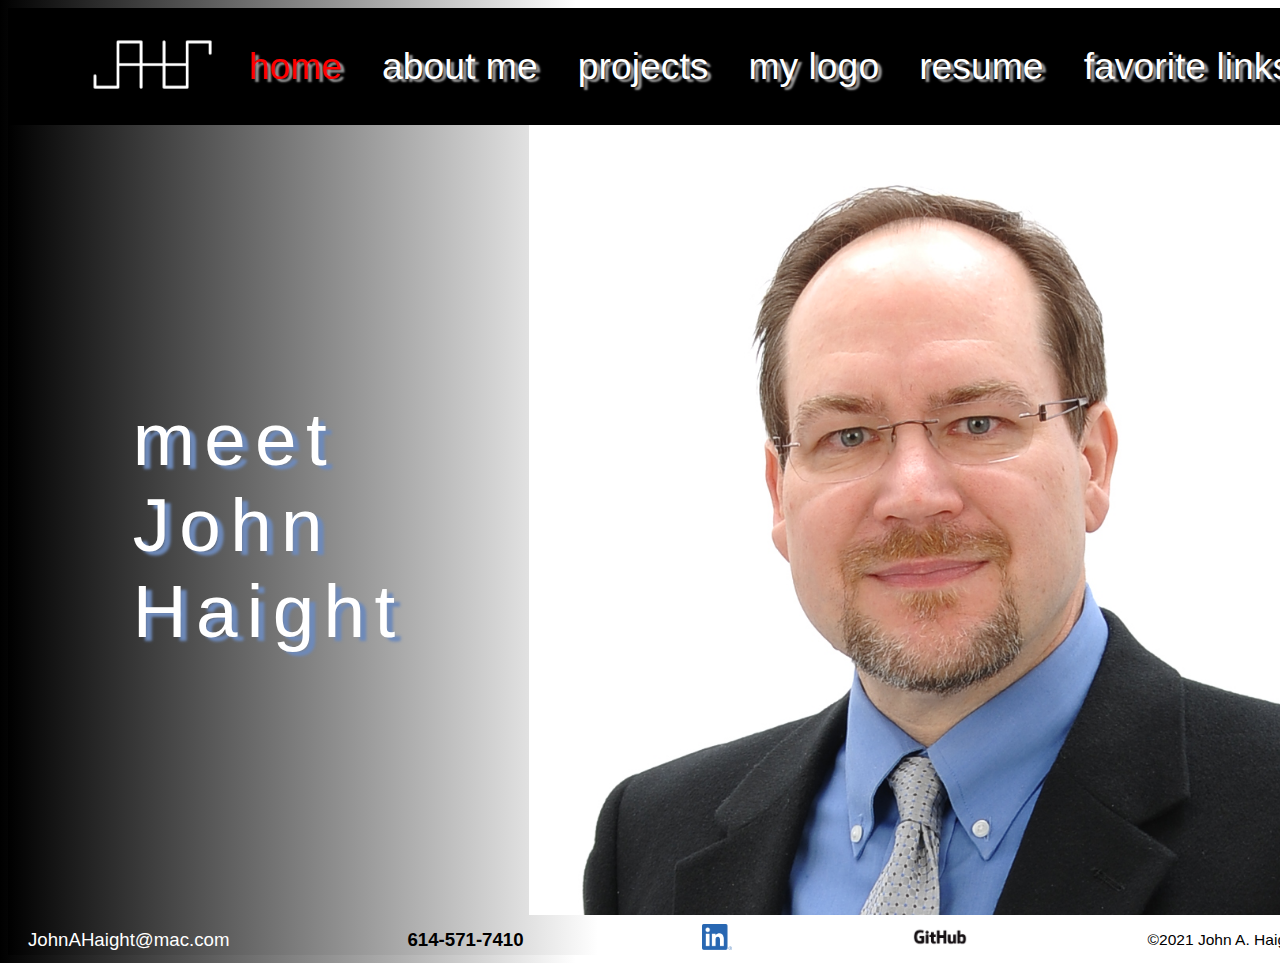
<file: index.html>
<!DOCTYPE html>
<html lang="en">

<head>
    <meta charset="UTF-8">
    <meta http-equiv="X-UA-Compatible" content="IE=edge">
    <meta name="viewport" content="width=device-width, initial-scale=1.0">
    <!-- Order in which the styles will be applied; the first listing first, followed by the second listing -->
    <link rel="stylesheet" href="./css/layout.css">
    <link rel="stylesheet" href="./css/style.css">

    <title>John Haight</title>
</head>

<body>
    <div class="wrapper">
        <header class="container">
            <a class="nav-menu-left" href="index.html"><img src="/links-and-images/JAH Logo Reverse.PNG" alt="JAH Logo"
                    height=75></a>
            <section class="container">
                <a class="nav-menu-right red" href="index.html">home</a>
                <a class="nav-menu-right" href="about-me.html">about me</a>
                <a class="nav-menu-right" href="projects.html">projects</a>
                <a class="nav-menu-right" href="my-logo.html">my logo</a>
                <a class="nav-menu-right" href="resume-page.html">resume</a>
                <a class="nav-menu-right" href="fav-links-page.html">favorite links</a>
            </section>
        </header>

        <main class="container">
            <section class="firstBox">
                <h1>meet John Haight</h1>
            </section>
            <article>
                <div class="headshot" id="headshot-pic">
                    <img src="/links-and-images/2018 - JHaight Headshot.png" alt="Picture of John Haight" width="790"
                        height="790">
                </div>
            </article>
        </main>

        <footer class="container">

            <article>
                <div id="my-email">
                    <p></p>
                    <a href="mailto:johnahaight@mac.com">JohnAHaight@mac.com</a>
                </div>
            </article>
            <article>
                <div id="my-phone">
                    <p>614-571-7410</p>
                </div>
            </article>
            <article>
                <div id="linkedin-logo">
                    <a href='https://www.linkedin.com/in/johnahaight/'><img src='/links-and-images/LI-In-Bug.png'
                            width='30' alt='linkedIn Logo' /></a>
                </div>
            </article>
            <article>
                <div id="github-logo">
                    <a href='https://jhaight-dev.github.io/'><img src='/links-and-images/GitHub_Logo.png' width='60'
                            alt='GitHub Logo' /></a>
                </div>
            </article>
            <article>
                <div id="my-copyright">
                    <p>©2021 John A. Haight</p>
                </div>
            </article>

        </footer>
    </div>
</body>

</html>
</file>
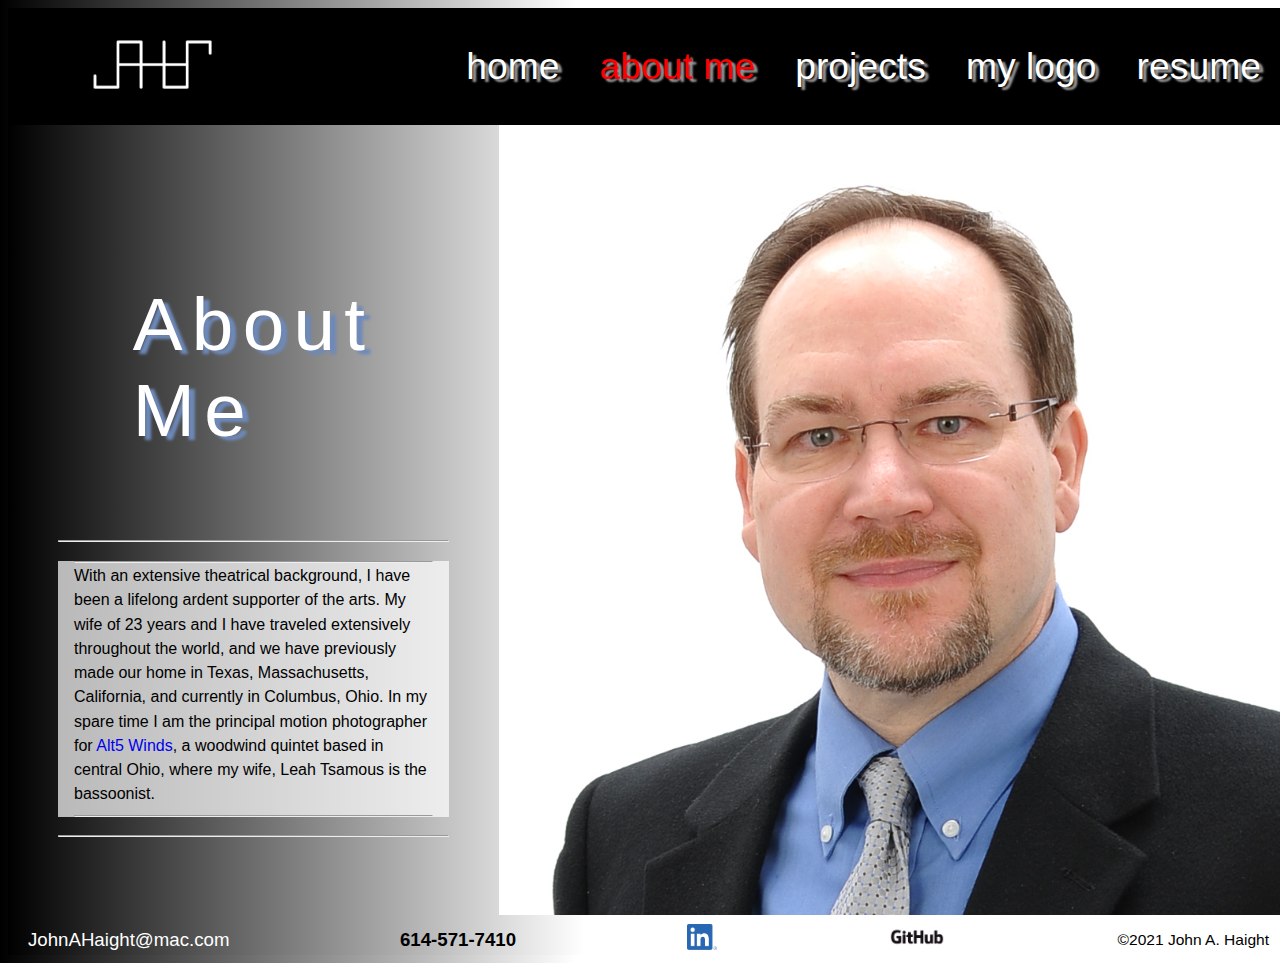
<file: about-me.html>
<!DOCTYPE html>
<html lang="en">

<head>
    <meta charset="UTF-8">
    <meta http-equiv="X-UA-Compatible" content="Chrome">
    <meta name="viewport" content="width=device-width, initial-scale=1.0">
    <link rel="stylesheet" href="./css/style.css">
    <link rel="stylesheet" href="./css/layout.css">

    <title>John Haight</title>
</head>

<!-- This is a comment -->

<body>
    <div class="wrapper">
        <header class="container">
            <a class="nav-menu-left" href="index.html"><img src="/links-and-images/JAH Logo Reverse.PNG" alt="JAH Logo"
                    height=75></a>
            <section class="container">
                <a class="nav-menu-right" href="index.html">home</a>
                <a class="nav-menu-right red" href="about-me.html">about me</a>
                <a class="nav-menu-right" href="projects.html">projects</a>
                <a class="nav-menu-right" href="my-logo.html">my logo</a>
                <a class="nav-menu-right" href="resume-page.html">resume</a>
            </section>
        </header>

        <main class="container">
            <section class="firstBox">
                <h1>About Me</h1>
                <hr />
                <section class="resume">

                    <hr />
                    <p>With an extensive theatrical background, I have been a lifelong ardent supporter of the arts. My
                        wife of 23 years and I have traveled extensively throughout the world, and we have previously
                        made our home in Texas, Massachusetts, California, and currently in Columbus, Ohio. In my spare
                        time I am the principal motion photographer for <a href="https://www.facebook.com/alt5winds/"
                            target="_blank">Alt5 Winds</a>, a woodwind quintet based in central Ohio, where my wife,
                        Leah Tsamous is the bassoonist.</p>
                    <hr />

                </section>
                <hr />
            </section>
            <article>
                <div class="headshot" id="headshot-pic">
                    <img src="/links-and-images/2018 - JHaight Headshot.png" alt="Picture of John Haight" width="790"
                        height="790">
                </div>

            </article>
        </main>

        <footer class="container">

            <article>
                <div id="my-email">
                    <p></p>
                    <a href="mailto:johnahaight@mac.com">JohnAHaight@mac.com</a>
                </div>
            </article>
            <article>
                <div id="my-phone">
                    <p>614-571-7410</p>
                </div>
            </article>
            <article>
                <div id="linkedin-logo">
                    <a href='https://www.linkedin.com/in/johnahaight/'><img src='/links-and-images/LI-In-Bug.png'
                            width='30' alt='linkedIn Logo' /></a>
                </div>
            </article>
            <article>
                <div id="github-logo">
                    <a href='https://jhaight-dev.github.io/'><img src='/links-and-images/GitHub_Logo.png' width='60'
                            alt='GitHub Logo' /></a>
                </div>
            </article>
            <article>
                <div id="my-copyright">
                    <p>©2021 John A. Haight</p>
                </div>
            </article>

        </footer>
    </div>
</body>

</html>
</file>
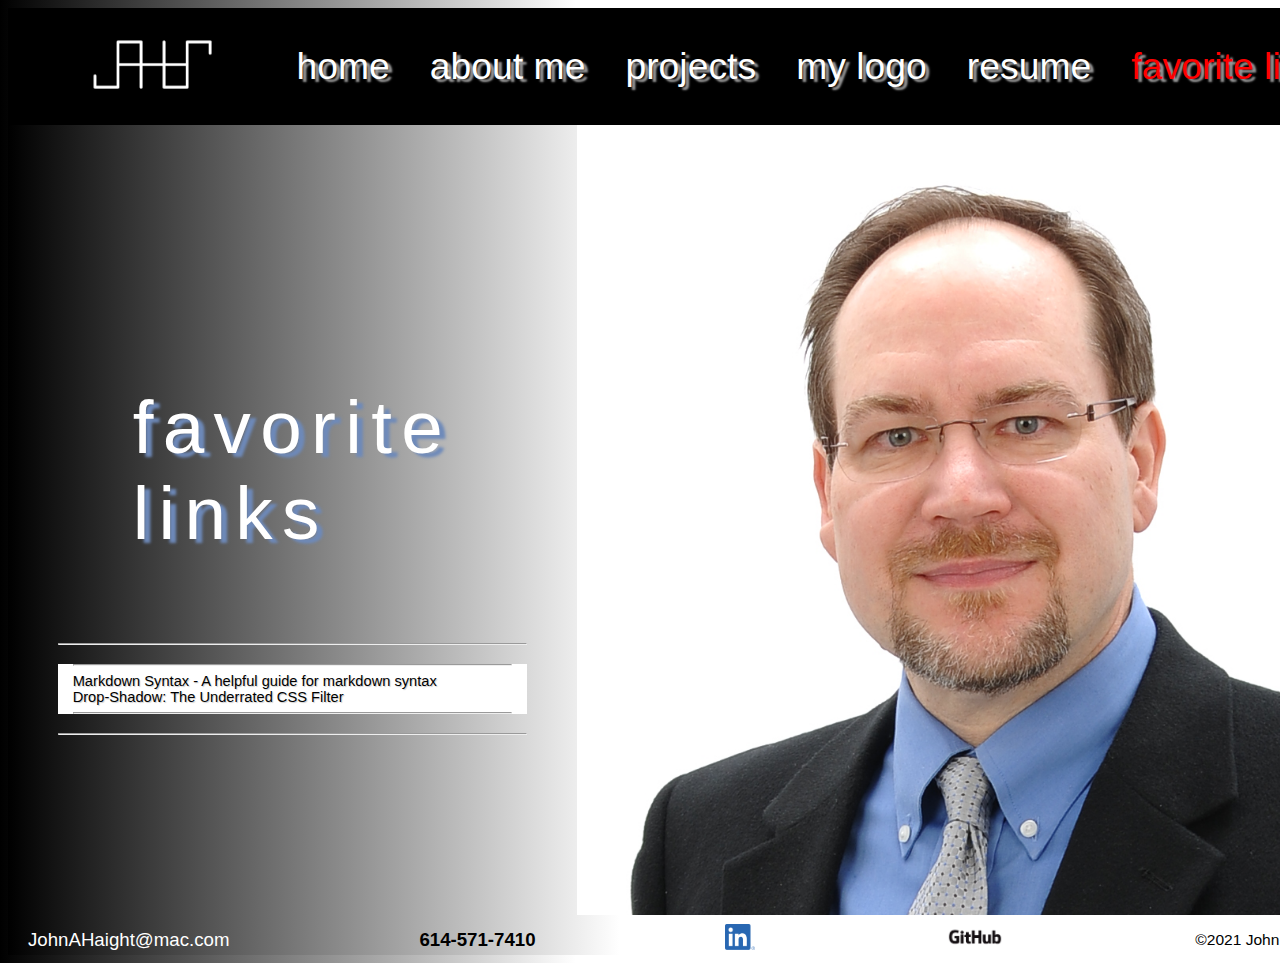
<file: fav-links-page.html>
<!DOCTYPE html>
<html lang="en">

<head>
    <meta charset="UTF-8">
    <meta http-equiv="X-UA-Compatible" content="Chrome">
    <meta name="viewport" content="width=device-width, initial-scale=1.0">
    <link rel="stylesheet" href="./css/style.css">
    <link rel="stylesheet" href="./css/layout.css">

    <title>John Haight</title>
</head>

<!-- This is a comment -->

<body>
    <div class="wrapper">
        <header class="container">
            <a class="nav-menu-left" href="index.html"><img src="/links-and-images/JAH Logo Reverse.PNG" alt="JAH Logo"
                    height=75></a>
            <section class="container">
                <a class="nav-menu-right" href="index.html">home</a>
                <a class="nav-menu-right" href="about-me.html">about me</a>
                <a class="nav-menu-right" href="projects.html">projects</a>
                <a class="nav-menu-right" href="my-logo.html">my logo</a>
                <a class="nav-menu-right" href="resume-page.html">resume</a>
                <a class="nav-menu-right red" href="fav-links-page.html">favorite links</a>

            </section>
        </header>

        <main class="container">
            <section class="firstBox">
                <h1>favorite links</h1>
                <hr />
                <section class="fav-links-body">

                    <hr />
                    <a class="fav-links" href="https://guides.github.com/pdfs/markdown-cheatsheet-online.pdf" target="_blank">Markdown Syntax - A helpful guide for markdown syntax</a>
                    <br>
                    <a class="fav-links" href="https://css-irl.info/drop-shadow-the-underrated-css-filter/" target="_blank">Drop-Shadow: The Underrated CSS Filter</a>
                    <hr />

                </section>
                <hr />
            </section>
            <article>
                <div class="headshot" id="headshot-pic">
                    <img src="/links-and-images/2018 - JHaight Headshot.png" alt="Picture of John Haight" width="790"
                        height="790">
                </div>

            </article>
        </main>

        <footer class="container">

            <article>
                <div id="my-email">
                    <p></p>
                    <a href="mailto:johnahaight@mac.com">JohnAHaight@mac.com</a>
                </div>
            </article>
            <article>
                <div id="my-phone">
                    <p>614-571-7410</p>
                </div>
            </article>
            <article>
                <div id="linkedin-logo">
                    <a href='https://www.linkedin.com/in/johnahaight/'><img src='/links-and-images/LI-In-Bug.png'
                            width='30' alt='linkedIn Logo' /></a>
                </div>
            </article>
            <article>
                <div id="github-logo">
                    <a href='https://jhaight-dev.github.io/'><img src='/links-and-images/GitHub_Logo.png' width='60'
                            alt='GitHub Logo' /></a>
                </div>
            </article>
            <article>
                <div id="my-copyright">
                    <p>©2021 John A. Haight</p>
                </div>
            </article>

        </footer>
    </div>
</body>

</html>
</file>
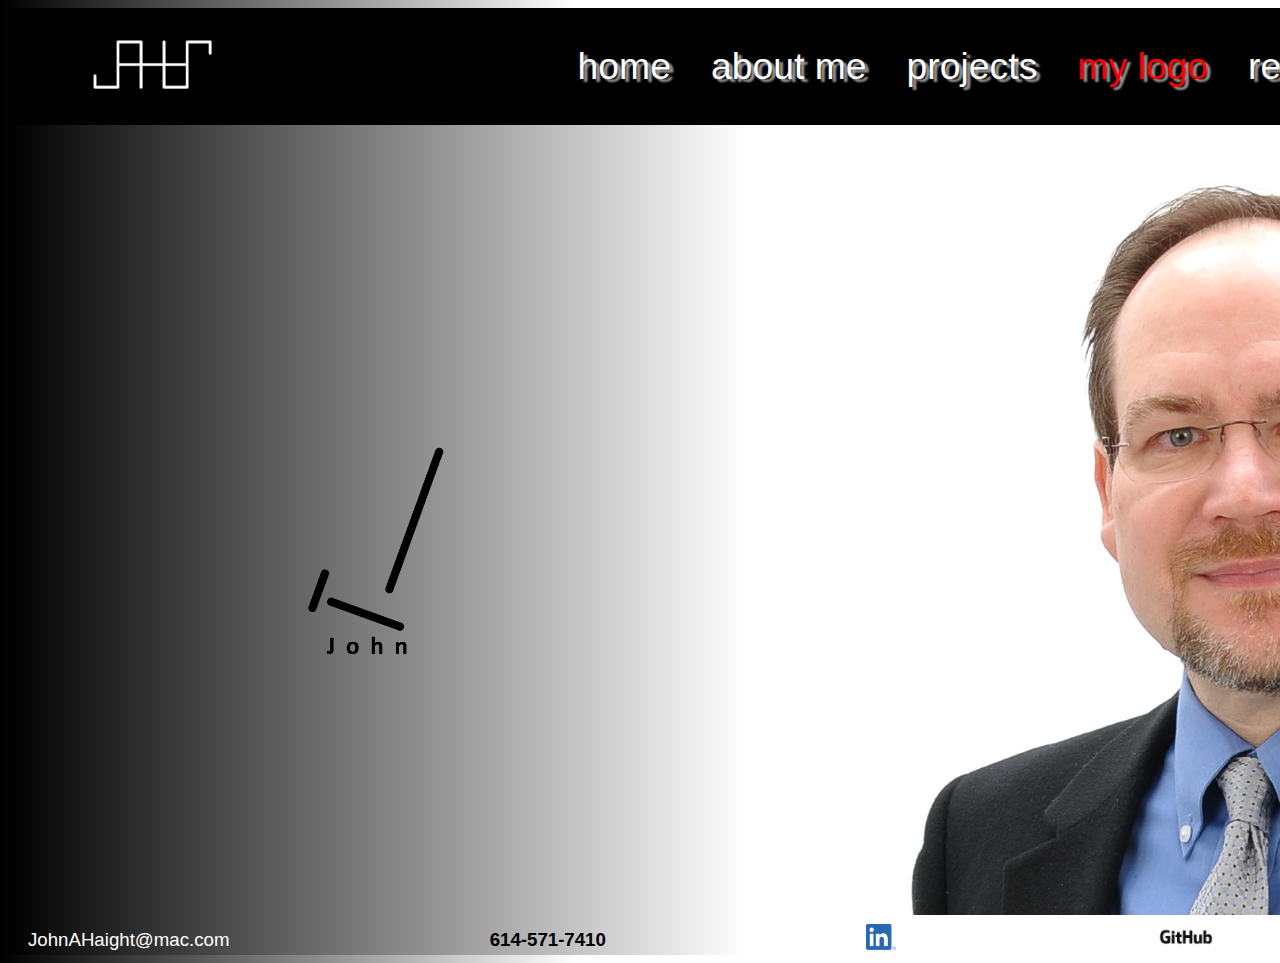
<file: my-logo.html>
<!DOCTYPE html>
<html lang="en">

<head>
    <meta charset="UTF-8">
    <meta http-equiv="X-UA-Compatible" content="Chrome">
    <meta name="viewport" content="width=device-width, initial-scale=1.0">
    <link rel="stylesheet" href="./css/style.css">
    <link rel="stylesheet" href="./css/layout.css">

    <title>John Haight</title>
</head>

<!-- This is a comment -->

<body>
    <div class="wrapper">
        <header class="container">
                <a class="nav-menu-left" href="index.html"><img src="/links-and-images/JAH Logo Reverse.PNG" 
                alt="JAH Logo" height=75></a>
            <section class="container">
                <a class="nav-menu-right" href="index.html">home</a>
                <a class="nav-menu-right" href="about-me.html">about me</a>
                <a class="nav-menu-right" href="projects.html">projects</a>
                <a class="nav-menu-right red" href="my-logo.html">my logo</a>
                <a class="nav-menu-right" href="resume-page.html">resume</a>
                <a class="nav-menu-right" href="fav-links-page.html">favorite links</a>

            </section>
        </header>

        <main class="container">
            <section class="firstBox">
                <div class="logo">
                    <img src="/links-and-images/JAH Logo Animation.gif" 
                    alt="Animated JAH Logo" width="500">
                </div>
            </section>
            <article>
                <div class="headshot" id="headshot-pic">
                    <img src="/links-and-images/2018 - JHaight Headshot.png" 
                    alt="Picture of John Haight"
                    width="790"
                    height="790">
                </div>

            </article>
        </main>
      
        <footer class="container">

            <article>
                <div id="my-email">
                    <p></p>
                    <a href="mailto:johnahaight@mac.com">JohnAHaight@mac.com</a>
                </div>
            </article>
            <article>
                <div id="my-phone">
                    <p>614-571-7410</p>
                </div>
            </article>
            <article>
                <div id="linkedin-logo">
                    <a href='https://www.linkedin.com/in/johnahaight/'><img src='/links-and-images/LI-In-Bug.png'
                            width='30' alt='linkedIn Logo' /></a>
                </div>
            </article>
            <article>
                <div id="github-logo">
                    <a href='https://jhaight-dev.github.io/'><img src='/links-and-images/GitHub_Logo.png' width='60'
                            alt='GitHub Logo' /></a>
                </div>
            </article>
            <article>
                <div id="my-copyright">
                    <p>©2021 John A. Haight</p>
                </div>
            </article>

        </footer>
    </div>
</body>

</html>
</file>
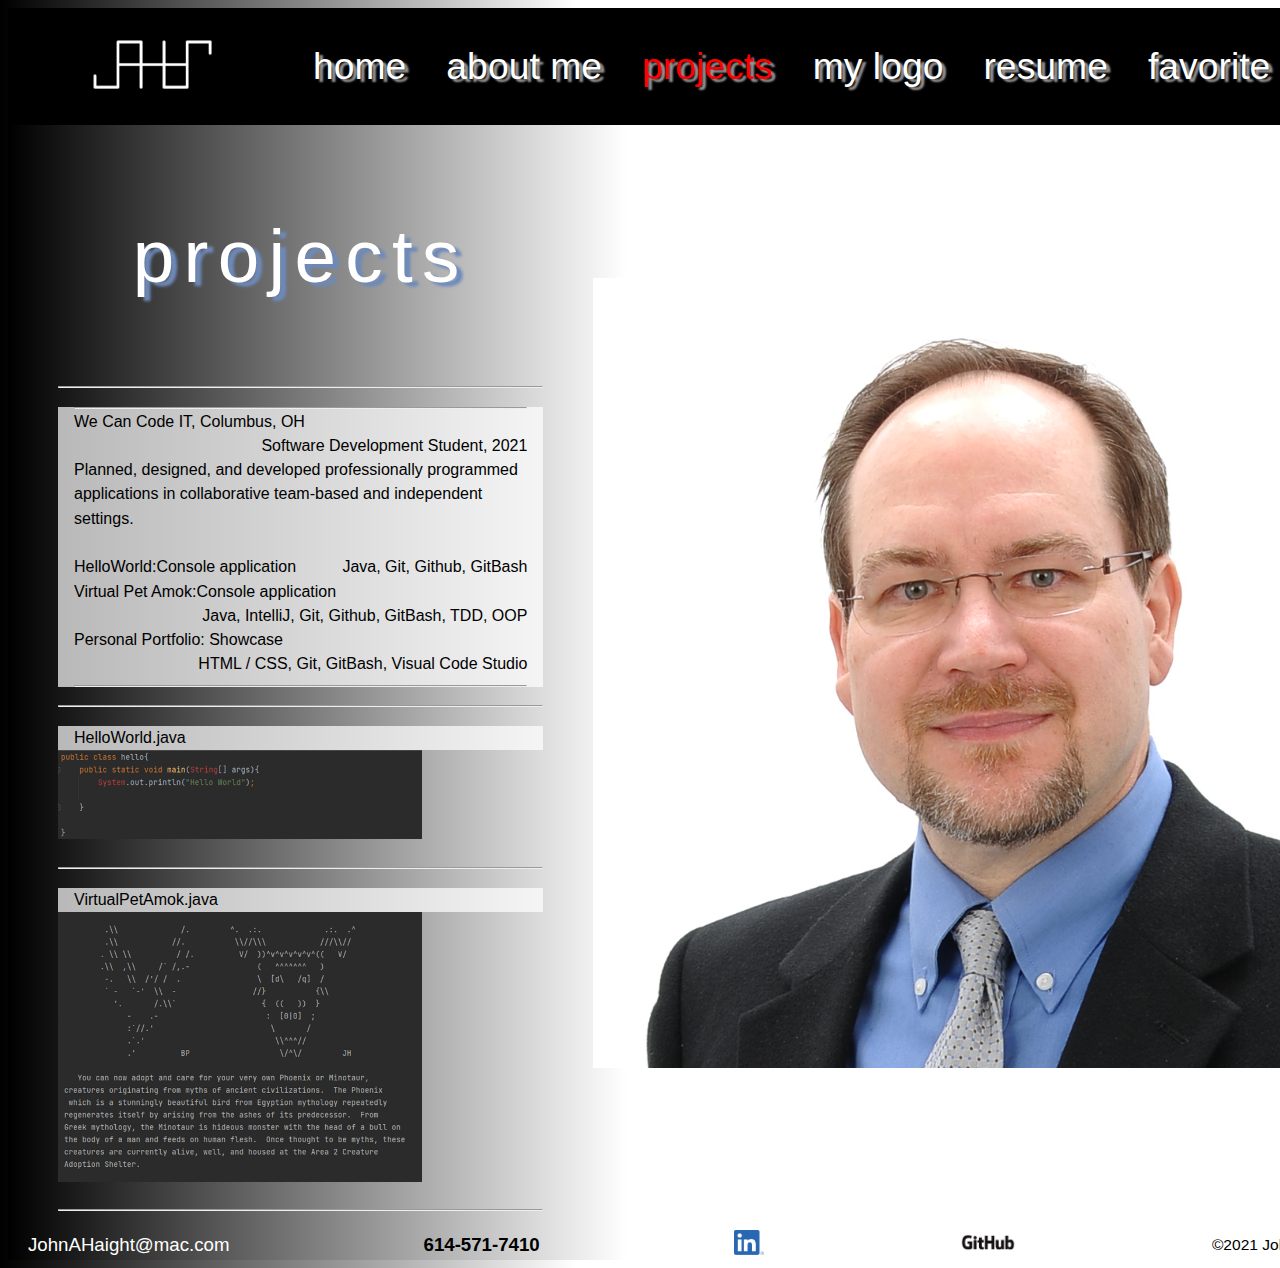
<file: projects.html>
<!DOCTYPE html>
<html lang="en">

<head>
    <meta charset="UTF-8">
    <meta http-equiv="X-UA-Compatible" content="Chrome">
    <meta name="viewport" content="width=device-width, initial-scale=1.0">
    <link rel="stylesheet" href="./css/style.css">
    <link rel="stylesheet" href="./css/layout.css">

    <title>John Haight</title>
</head>

<!-- This is a comment -->

<body>
    <div class="wrapper">
        <header class="container">
            <a class="nav-menu-left" href="index.html"><img src="/links-and-images/JAH Logo Reverse.PNG" alt="JAH Logo"
                    height=75></a>
            <section class="container">
                <a class="nav-menu-right" href="index.html">home</a>
                <a class="nav-menu-right" href="about-me.html">about me</a>
                <a class="nav-menu-right red" href="projects.html">projects</a>
                <a class="nav-menu-right" href="my-logo.html">my logo</a>
                <a class="nav-menu-right" href="resume-page.html">resume</a>
                <a class="nav-menu-right" href="fav-links-page.html">favorite links</a>

            </section>
        </header>

        <main class="container">
            <section class="firstBox">
                <h1>projects</h1>
                <hr />
                <section class="resume">
                    <hr />
                    <p class="alignleft"><strong>We Can Code IT, Columbus, OH</p>
                    <p class="alignright">Software Development Student, 2021</strong></p>
                    <div style="clear: both;"></div>
                    <p>Planned, designed, and developed professionally programmed applications in collaborative
                        team-based and independent settings.</p><br>

                    <p class="alignleft"><strong>HelloWorld:</strong>Console application</p>
                    <p class="alignright">Java, Git, Github, GitBash</p>
                    <div style="clear: both;"></div>

                    <p class="alignleft"><strong>Virtual Pet Amok:</strong>Console application</p>
                    <p class="alignright">Java, IntelliJ, Git, Github, GitBash, TDD, OOP</p>
                    <div style="clear: both;"></div>

                    <p class="alignleft"><strong>Personal Portfolio:</strong> Showcase</p>
                    <p class="alignright">HTML / CSS, Git, GitBash, Visual Code Studio</p>
                    <div style="clear: both;"></div>
                    <hr />
                </section>
                <hr />
                <p class="resume">HelloWorld.java</p>
                <img src="/links-and-images/hello-world.png" alt="Image of HelloWorld code" width=75%>
                <hr />
                <p class="resume">VirtualPetAmok.java</p>
                <img src="/links-and-images/VirtualPetAmok.png" alt="Image of VirtualPetAmok Opening Page" width=75%>
                <hr />

            </section>



            <article>
                <div class="headshot" id="headshot-pic">
                    <img src="/links-and-images/2018 - JHaight Headshot.png" alt="Picture of John Haight" width="790"
                        height="790">
                </div>

            </article>
        </main>

        <footer class="container">

            <article>
                <div id="my-email">
                    <p></p>
                    <a href="mailto:johnahaight@mac.com">JohnAHaight@mac.com</a>
                </div>
            </article>
            <article>
                <div id="my-phone">
                    <p>614-571-7410</p>
                </div>
            </article>
            <article>
                <div id="linkedin-logo">
                    <a href='https://www.linkedin.com/in/johnahaight/'><img src='/links-and-images/LI-In-Bug.png'
                            width='30' alt='linkedIn Logo' /></a>
                </div>
            </article>
            <article>
                <div id="github-logo">
                    <a href='https://jhaight-dev.github.io/'><img src='/links-and-images/GitHub_Logo.png' width='60'
                            alt='GitHub Logo' /></a>
                </div>
            </article>
            <article>
                <div id="my-copyright">
                    <p>©2021 John A. Haight</p>
                </div>
            </article>

        </footer>
    </div>
</body>

</html>
</file>
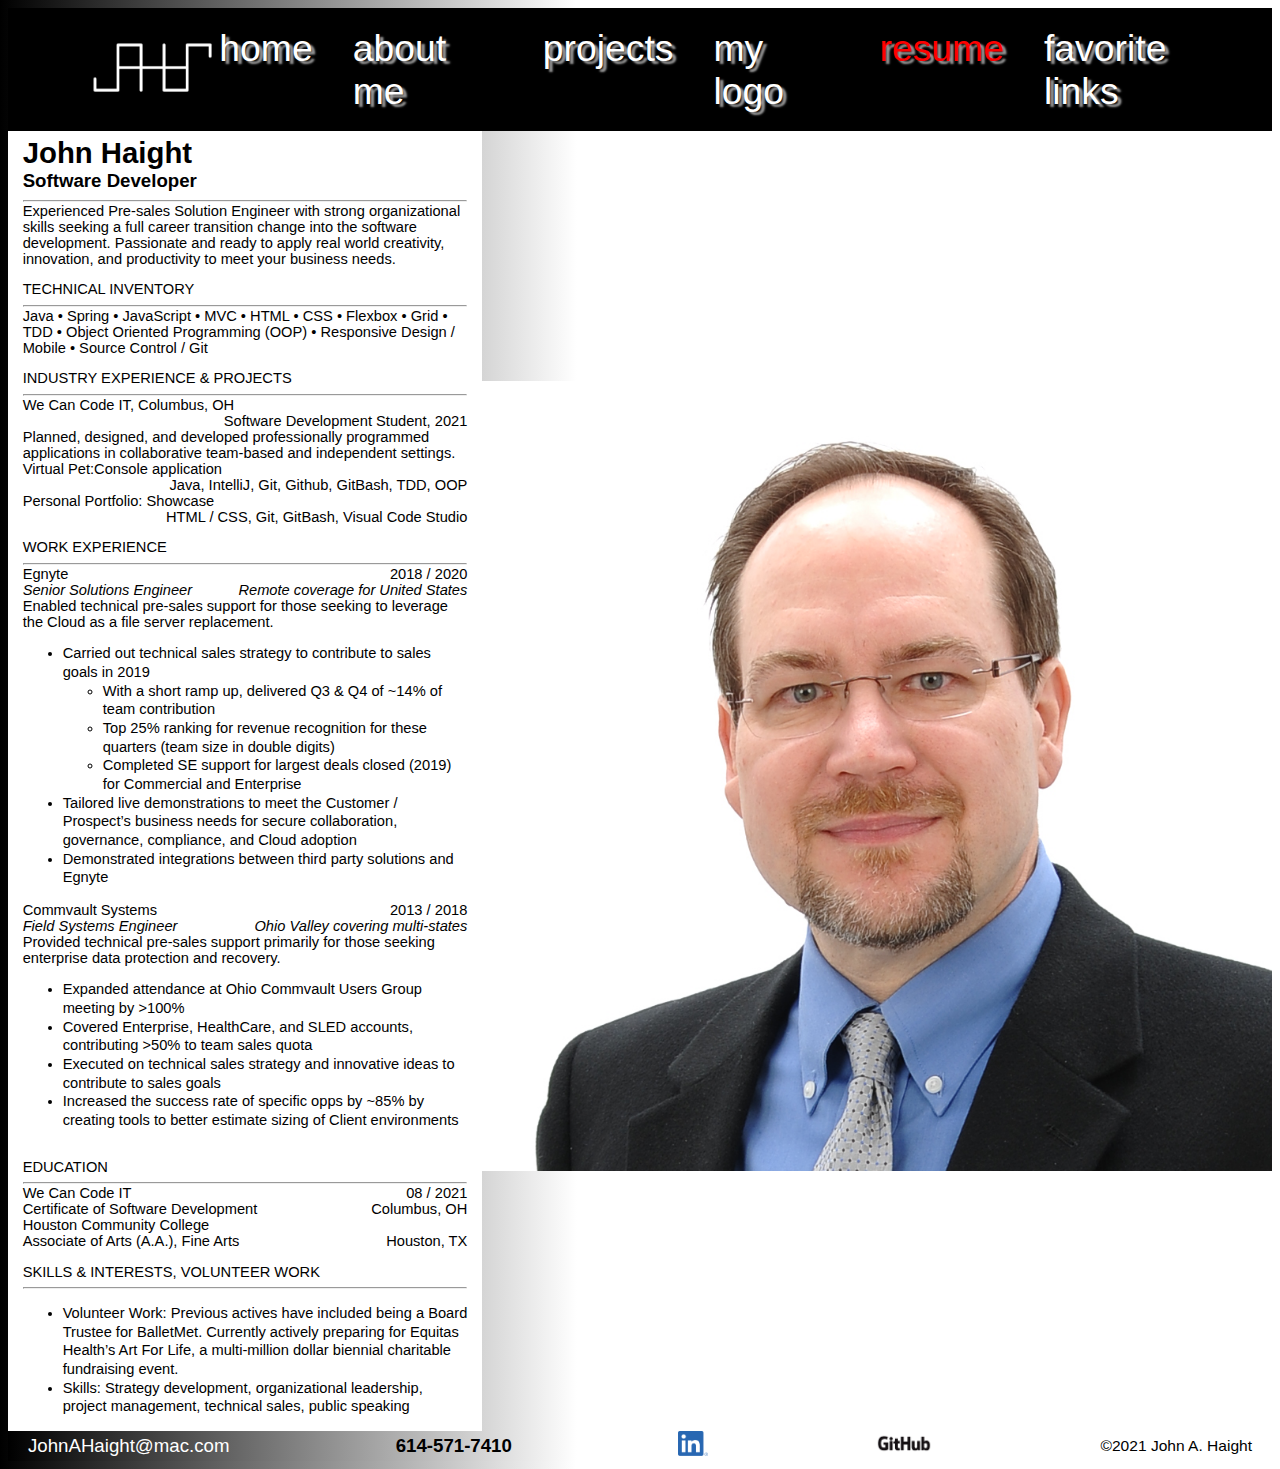
<file: resume-page.html>
<!DOCTYPE html>
<html lang="en">

<head>
    <meta charset="UTF-8">
    <meta http-equiv="X-UA-Compatible" content="Chrome">
    <meta name="viewport" content="width=device-width, initial-scale=1.0">
    <link rel="stylesheet" href="./css/style.css">
    <link rel="stylesheet" href="./css/layout.css">

    <title>John Haight</title>
</head>

<!-- This is a comment -->

<body>
    <div class="wrapper">
        <header class="container">
            <a class="nav-menu-left" href="index.html"><img src="/links-and-images/JAH Logo Reverse.PNG" alt="JAH Logo"
                    height=75></a>
            <section class="container">
                <a class="nav-menu-right" href="index.html">home</a>
                <a class="nav-menu-right" href="about-me.html">about me</a>
                <a class="nav-menu-right" href="projects.html">projects</a>
                <a class="nav-menu-right" href="my-logo.html">my logo</a>
                <a class="nav-menu-right red" href="resume-page.html">resume</a>
                <a class="nav-menu-right" href="fav-links-page.html">favorite links</a>

            </section>
        </header>

        <main>
            <section class="container">
                <article class="resume">

                    <p class="rtitle">John Haight</p>

                    <p class="rrole">Software Developer</p>
                    <hr />

                    <p>Experienced Pre-sales Solution Engineer with strong organizational skills seeking a
                        full career transition change into the software development. Passionate and ready to
                        apply real world creativity, innovation, and productivity to meet your business needs.</p>

                    <p class="rsection"><strong>TECHNICAL INVENTORY</strong></p>
                    <hr />
                    <p>Java • Spring • JavaScript • MVC • HTML • CSS • Flexbox • Grid • TDD • Object Oriented
                        Programming (OOP) • Responsive Design / Mobile • Source Control / Git</p>

                    <p class="rsection"><strong>INDUSTRY EXPERIENCE & PROJECTS</strong></p>
                    <hr />
                    <p class="alignleft"><strong>We Can Code IT, Columbus, OH</p>
                    <p class="alignright">Software Development Student, 2021</strong></p>
                    <div style="clear: both;"></div>
                    <p>Planned, designed, and developed professionally programmed applications in collaborative
                        team-based and independent settings.</p>

                    <p class="alignleft"><strong>Virtual Pet:</strong>Console application</p>
                    <p class="alignright">Java, IntelliJ, Git, Github, GitBash, TDD, OOP</p>
                    <div style="clear: both;"></div>

                    <p class="alignleft"><strong>Personal Portfolio:</strong> Showcase</p>
                    <p class="alignright">HTML / CSS, Git, GitBash, Visual Code Studio</p>
                    <div style="clear: both;"></div>



                    <p class="rsection"><strong>WORK EXPERIENCE</strong></p>
                    <hr />
                    <p class="alignleft"><strong>Egnyte</p>
                    <p class="alignright">2018 / 2020</strong></p>
                    <div style="clear: both;"></div>

                    <p class="alignleft"><em>Senior Solutions Engineer</p>
                    <p class="alignright">Remote coverage for United States</em></p>
                    <div style="clear: both;"></div>

                    <p>Enabled technical pre-sales support for those seeking to leverage the Cloud as a file server
                        replacement.</p>
                    <ul>
                        <li>Carried out technical sales strategy to contribute to sales goals in 2019</li>
                        <ul>
                            <li>With a short ramp up, delivered Q3 & Q4 of ~14% of team contribution</li>
                            <li>Top 25% ranking for revenue recognition for these quarters (team size in double digits)
                            </li>
                            <li>Completed SE support for largest deals closed (2019) for Commercial and Enterprise</li>
                        </ul>
                        <li>Tailored live demonstrations to meet the Customer / Prospect’s business needs for secure
                            collaboration, governance, compliance, and Cloud adoption</li>
                        <li>Demonstrated integrations between third party solutions and Egnyte</li>
                    </ul>

                    <p class="alignleft"><strong>Commvault Systems</p>
                    <p class="alignright">2013 / 2018</strong></p>
                    <div style="clear: both;"></div>

                    <p class="alignleft"><em>Field Systems Engineer</p>
                    <p class="alignright">Ohio Valley covering multi-states</em></p>
                    <div style="clear: both;"></div>

                    <p>Provided technical pre-sales support primarily for those seeking enterprise data protection and
                        recovery.</p>
                    <ul>
                        <li>Expanded attendance at Ohio Commvault Users Group meeting by >100%</li>
                        <li>Covered Enterprise, HealthCare, and SLED accounts, contributing >50% to team sales quota
                        </li>
                        <li>Executed on technical sales strategy and innovative ideas to contribute to sales goals</li>
                        <li>Increased the success rate of specific opps by ~85% by creating tools to better estimate
                            sizing of Client environments</li>
                    </ul>


                    <p class="rsection"><strong>EDUCATION</strong></p>
                    <hr />
                    <p class="alignleft"><strong>We Can Code IT</p>
                    <p class="alignright">08 / 2021</strong></p>
                    <div style="clear: both;"></div>

                    <p class="alignleft">Certificate of Software Development</p>
                    <p class="alignright">Columbus, OH</p>
                    <div style="clear: both;"></div>

                    <p class="alignleft"><strong>Houston Community College</p>
                    <p class="alignright"></strong></p>
                    <div style="clear: both;"></div>

                    <p class="alignleft">Associate of Arts (A.A.), Fine Arts</p>
                    <p class="alignright">Houston, TX</p>
                    <div style="clear: both;"></div>



                    <p class="rsection"><strong>SKILLS & INTERESTS, VOLUNTEER WORK</strong></p>
                    <hr />
                    <ul>
                        <li><strong>Volunteer Work: </strong>Previous actives have included being a Board Trustee for
                            BalletMet. Currently actively preparing for Equitas Health’s Art For Life, a multi-million
                            dollar biennial charitable fundraising event.</li>
                        <li><strong>Skills: </strong>Strategy development, organizational leadership, project
                            management, technical sales, public speaking</li>
                    </ul>
                </article>

                <article>
                    <div class="headshot" id="headshot-pic">
                        <img src="/links-and-images/2018 - JHaight Headshot.png" alt="Picture of John Haight"
                            width="790" height="790">
                    </div>

                </article>
            </section>
        </main>

        <footer class="container">

            <article>
                <div id="my-email">
                    <p></p>
                    <a href="mailto:johnahaight@mac.com">JohnAHaight@mac.com</a>
                </div>
            </article>
            <article>
                <div id="my-phone">
                    <p>614-571-7410</p>
                </div>
            </article>
            <article>
                <div id="linkedin-logo">
                    <a href='https://www.linkedin.com/in/johnahaight/'><img src='/links-and-images/LI-In-Bug.png'
                            width='30' alt='linkedIn Logo' /></a>
                </div>
            </article>
            <article>
                <div id="github-logo">
                    <a href='https://jhaight-dev.github.io/'><img src='/links-and-images/GitHub_Logo.png' width='60'
                            alt='GitHub Logo' /></a>
                </div>
            </article>
            <article>
                <div id="my-copyright">
                    <p>©2021 John A. Haight</p>
                </div>
            </article>

        </footer>
    </div>
</body>

</html>
<!-- Experienced Pre-sales Solution Engineer with strong organizational skills seeking a 
    full career transition change into the software development.  Passionate and ready to 
    apply real world creativity, innovation, and productivity to meet your business needs. -->

<!-- Currently seeking a career in software development. Possesses substantial previous experience in technical sales,
focusing on data protection and recovery in data centers and Cloud environments. Skills in project and time management
allow for the successfully simultaneous multitasking of numerous endeavors. Enabled by creativity, develops innovative
solutions. Recently added full stack development in java / HTML / CSS / JavaScript to further enhance the ability to
develop solutions

passionate about bringing creative and innovated code to the technology sector -->
</file>
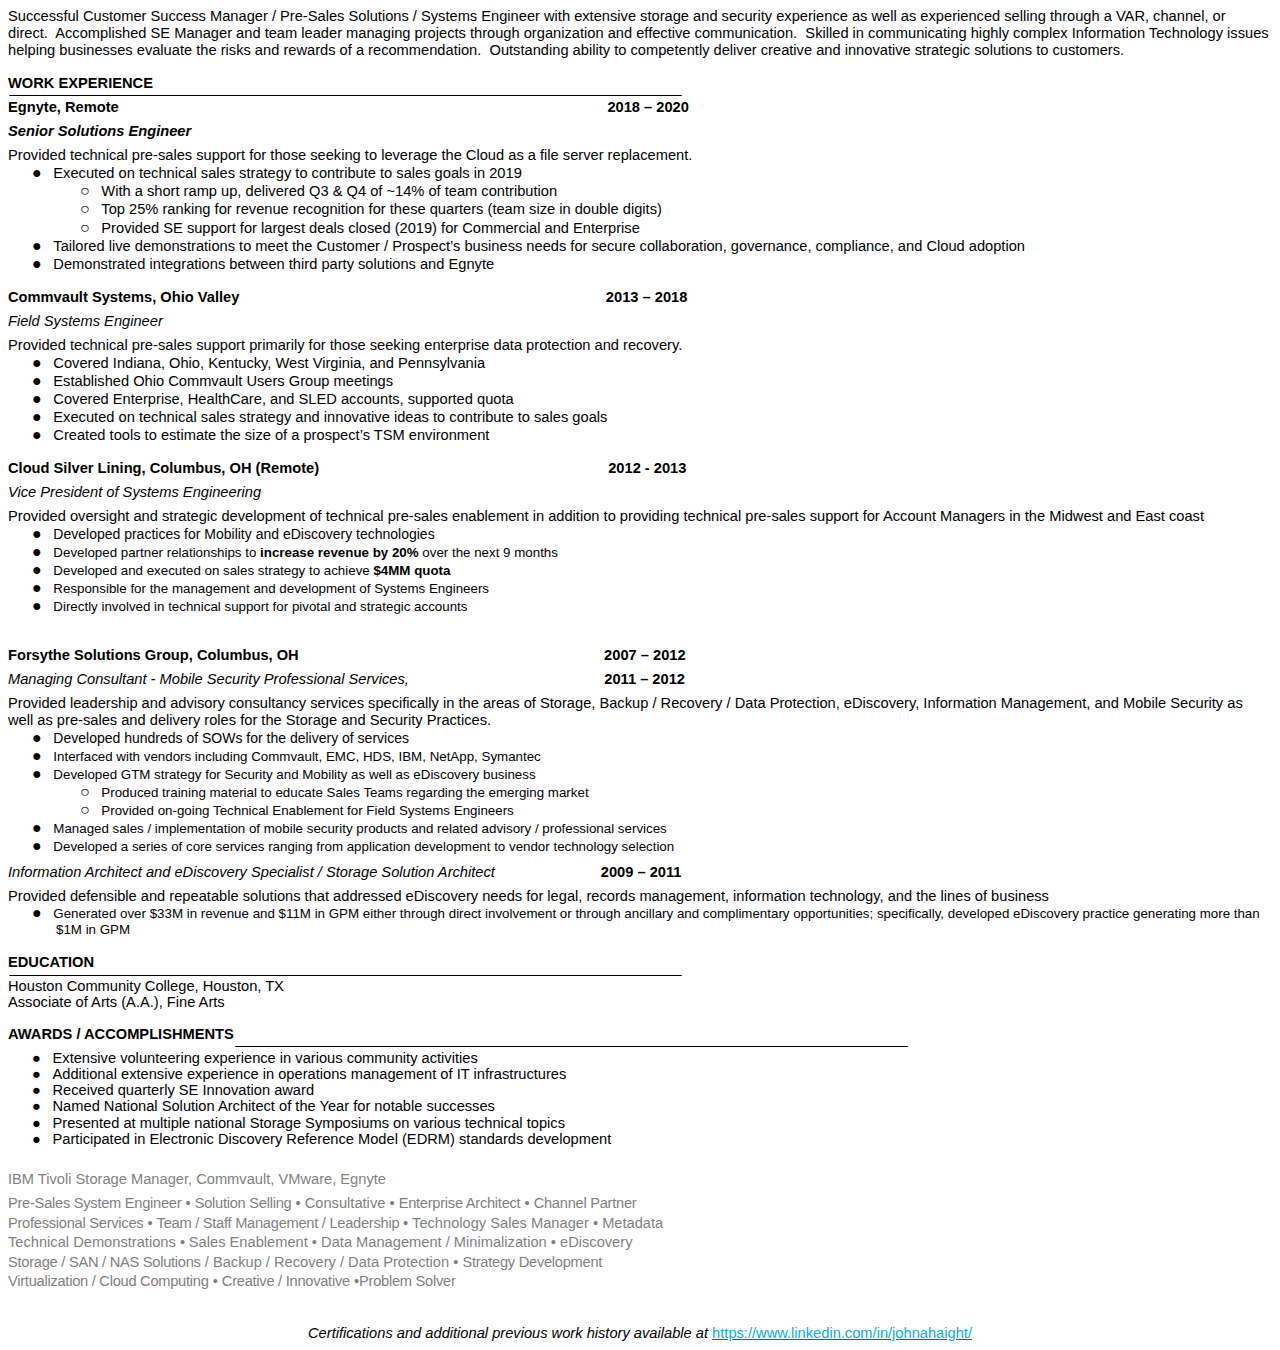
<file: resume-raw.htm>
<html xmlns:v="urn:schemas-microsoft-com:vml"
xmlns:o="urn:schemas-microsoft-com:office:office"
xmlns:w="urn:schemas-microsoft-com:office:word"
xmlns:m="http://schemas.microsoft.com/office/2004/12/omml"
xmlns="http://www.w3.org/TR/REC-html40">

<head>
<meta http-equiv=Content-Type content="text/html; charset=windows-1252">
<meta name=ProgId content=Word.Document>
<meta name=Generator content="Microsoft Word 15">
<meta name=Originator content="Microsoft Word 15">
<link rel=File-List
href="20210408%20JAHaight%20-%20Resume%20-%20Solution%20Engineer_files/filelist.xml">
<link rel=Edit-Time-Data
href="20210408%20JAHaight%20-%20Resume%20-%20Solution%20Engineer_files/editdata.mso">
<!--[if !mso]>
<style>
v\:* {behavior:url(#default#VML);}
o\:* {behavior:url(#default#VML);}
w\:* {behavior:url(#default#VML);}
.shape {behavior:url(#default#VML);}
</style>
<![endif]--><!--[if gte mso 9]><xml>
 <o:DocumentProperties>
  <o:Author>John Haight</o:Author>
  <o:LastAuthor>John Haight</o:LastAuthor>
  <o:Revision>2</o:Revision>
  <o:TotalTime>2</o:TotalTime>
  <o:Created>2021-06-14T13:20:00Z</o:Created>
  <o:LastSaved>2021-06-14T13:20:00Z</o:LastSaved>
  <o:Pages>1</o:Pages>
  <o:Words>746</o:Words>
  <o:Characters>4255</o:Characters>
  <o:Lines>35</o:Lines>
  <o:Paragraphs>9</o:Paragraphs>
  <o:CharactersWithSpaces>4992</o:CharactersWithSpaces>
  <o:Version>16.00</o:Version>
 </o:DocumentProperties>
 <o:OfficeDocumentSettings>
  <o:AllowPNG/>
 </o:OfficeDocumentSettings>
</xml><![endif]-->
<link rel=dataStoreItem
href="20210408%20JAHaight%20-%20Resume%20-%20Solution%20Engineer_files/item0008.xml"
target="20210408%20JAHaight%20-%20Resume%20-%20Solution%20Engineer_files/props009.xml">
<link rel=themeData
href="20210408%20JAHaight%20-%20Resume%20-%20Solution%20Engineer_files/themedata.thmx">
<link rel=colorSchemeMapping
href="20210408%20JAHaight%20-%20Resume%20-%20Solution%20Engineer_files/colorschememapping.xml">
<!--[if gte mso 9]><xml>
 <w:WordDocument>
  <w:SpellingState>Clean</w:SpellingState>
  <w:GrammarState>Clean</w:GrammarState>
  <w:TrackMoves>false</w:TrackMoves>
  <w:TrackFormatting/>
  <w:ValidateAgainstSchemas/>
  <w:SaveIfXMLInvalid>false</w:SaveIfXMLInvalid>
  <w:IgnoreMixedContent>false</w:IgnoreMixedContent>
  <w:AlwaysShowPlaceholderText>false</w:AlwaysShowPlaceholderText>
  <w:DoNotPromoteQF/>
  <w:LidThemeOther>EN-US</w:LidThemeOther>
  <w:LidThemeAsian>X-NONE</w:LidThemeAsian>
  <w:LidThemeComplexScript>X-NONE</w:LidThemeComplexScript>
  <w:Compatibility>
   <w:BreakWrappedTables/>
   <w:SnapToGridInCell/>
   <w:WrapTextWithPunct/>
   <w:UseAsianBreakRules/>
   <w:DontGrowAutofit/>
   <w:SplitPgBreakAndParaMark/>
   <w:EnableOpenTypeKerning/>
   <w:DontFlipMirrorIndents/>
   <w:OverrideTableStyleHps/>
  </w:Compatibility>
  <w:DoNotOptimizeForBrowser/>
  <m:mathPr>
   <m:mathFont m:val="Cambria Math"/>
   <m:brkBin m:val="before"/>
   <m:brkBinSub m:val="&#45;-"/>
   <m:smallFrac m:val="off"/>
   <m:dispDef/>
   <m:lMargin m:val="0"/>
   <m:rMargin m:val="0"/>
   <m:defJc m:val="centerGroup"/>
   <m:wrapRight/>
   <m:intLim m:val="subSup"/>
   <m:naryLim m:val="undOvr"/>
  </m:mathPr></w:WordDocument>
</xml><![endif]--><!--[if gte mso 9]><xml>
 <w:LatentStyles DefLockedState="false" DefUnhideWhenUsed="false"
  DefSemiHidden="false" DefQFormat="false" LatentStyleCount="376">
  <w:LsdException Locked="true" QFormat="true" Name="Normal"/>
  <w:LsdException Locked="true" Priority="9" QFormat="true" Name="heading 1"/>
  <w:LsdException Locked="true" Priority="9" QFormat="true" Name="heading 2"/>
  <w:LsdException Locked="true" Priority="9" QFormat="true" Name="heading 3"/>
  <w:LsdException Locked="true" Priority="9" QFormat="true" Name="heading 4"/>
  <w:LsdException Locked="true" Priority="9" QFormat="true" Name="heading 5"/>
  <w:LsdException Locked="true" Priority="9" QFormat="true" Name="heading 6"/>
  <w:LsdException Locked="true" SemiHidden="true" UnhideWhenUsed="true"
   QFormat="true" Name="heading 7"/>
  <w:LsdException Locked="true" SemiHidden="true" UnhideWhenUsed="true"
   QFormat="true" Name="heading 8"/>
  <w:LsdException Locked="true" SemiHidden="true" UnhideWhenUsed="true"
   QFormat="true" Name="heading 9"/>
  <w:LsdException Locked="true" SemiHidden="true" UnhideWhenUsed="true"
   QFormat="true" Name="caption"/>
  <w:LsdException Locked="false" Priority="99" Name="page number"/>
  <w:LsdException Locked="true" Priority="10" QFormat="true" Name="Title"/>
  <w:LsdException Locked="false" Priority="1" Name="Default Paragraph Font"/>
  <w:LsdException Locked="true" Priority="11" QFormat="true" Name="Subtitle"/>
  <w:LsdException Locked="true" QFormat="true" Name="Strong"/>
  <w:LsdException Locked="true" QFormat="true" Name="Emphasis"/>
  <w:LsdException Locked="false" SemiHidden="true" UnhideWhenUsed="true"
   Name="Normal Table"/>
  <w:LsdException Locked="false" Priority="99" Name="No List"/>
  <w:LsdException Locked="false" SemiHidden="true" UnhideWhenUsed="true"
   Name="Table Simple 1"/>
  <w:LsdException Locked="false" SemiHidden="true" UnhideWhenUsed="true"
   Name="Table Simple 2"/>
  <w:LsdException Locked="false" SemiHidden="true" UnhideWhenUsed="true"
   Name="Table Simple 3"/>
  <w:LsdException Locked="false" SemiHidden="true" UnhideWhenUsed="true"
   Name="Table Classic 1"/>
  <w:LsdException Locked="false" SemiHidden="true" UnhideWhenUsed="true"
   Name="Table Classic 2"/>
  <w:LsdException Locked="false" SemiHidden="true" UnhideWhenUsed="true"
   Name="Table Classic 3"/>
  <w:LsdException Locked="false" SemiHidden="true" UnhideWhenUsed="true"
   Name="Table Classic 4"/>
  <w:LsdException Locked="false" SemiHidden="true" UnhideWhenUsed="true"
   Name="Table Colorful 1"/>
  <w:LsdException Locked="false" SemiHidden="true" UnhideWhenUsed="true"
   Name="Table Colorful 2"/>
  <w:LsdException Locked="false" SemiHidden="true" UnhideWhenUsed="true"
   Name="Table Colorful 3"/>
  <w:LsdException Locked="false" SemiHidden="true" UnhideWhenUsed="true"
   Name="Table Columns 1"/>
  <w:LsdException Locked="false" SemiHidden="true" UnhideWhenUsed="true"
   Name="Table Columns 2"/>
  <w:LsdException Locked="false" SemiHidden="true" UnhideWhenUsed="true"
   Name="Table Columns 3"/>
  <w:LsdException Locked="false" SemiHidden="true" UnhideWhenUsed="true"
   Name="Table Columns 4"/>
  <w:LsdException Locked="false" SemiHidden="true" UnhideWhenUsed="true"
   Name="Table Columns 5"/>
  <w:LsdException Locked="false" SemiHidden="true" UnhideWhenUsed="true"
   Name="Table Grid 1"/>
  <w:LsdException Locked="false" SemiHidden="true" UnhideWhenUsed="true"
   Name="Table Grid 2"/>
  <w:LsdException Locked="false" SemiHidden="true" UnhideWhenUsed="true"
   Name="Table Grid 3"/>
  <w:LsdException Locked="false" SemiHidden="true" UnhideWhenUsed="true"
   Name="Table Grid 4"/>
  <w:LsdException Locked="false" SemiHidden="true" UnhideWhenUsed="true"
   Name="Table Grid 5"/>
  <w:LsdException Locked="false" SemiHidden="true" UnhideWhenUsed="true"
   Name="Table Grid 6"/>
  <w:LsdException Locked="false" SemiHidden="true" UnhideWhenUsed="true"
   Name="Table Grid 7"/>
  <w:LsdException Locked="false" SemiHidden="true" UnhideWhenUsed="true"
   Name="Table Grid 8"/>
  <w:LsdException Locked="false" SemiHidden="true" UnhideWhenUsed="true"
   Name="Table List 1"/>
  <w:LsdException Locked="false" SemiHidden="true" UnhideWhenUsed="true"
   Name="Table List 2"/>
  <w:LsdException Locked="false" SemiHidden="true" UnhideWhenUsed="true"
   Name="Table List 3"/>
  <w:LsdException Locked="false" SemiHidden="true" UnhideWhenUsed="true"
   Name="Table List 4"/>
  <w:LsdException Locked="false" SemiHidden="true" UnhideWhenUsed="true"
   Name="Table List 5"/>
  <w:LsdException Locked="false" SemiHidden="true" UnhideWhenUsed="true"
   Name="Table List 6"/>
  <w:LsdException Locked="false" SemiHidden="true" UnhideWhenUsed="true"
   Name="Table List 7"/>
  <w:LsdException Locked="false" SemiHidden="true" UnhideWhenUsed="true"
   Name="Table List 8"/>
  <w:LsdException Locked="false" SemiHidden="true" UnhideWhenUsed="true"
   Name="Table 3D effects 1"/>
  <w:LsdException Locked="false" SemiHidden="true" UnhideWhenUsed="true"
   Name="Table 3D effects 2"/>
  <w:LsdException Locked="false" SemiHidden="true" UnhideWhenUsed="true"
   Name="Table 3D effects 3"/>
  <w:LsdException Locked="false" SemiHidden="true" UnhideWhenUsed="true"
   Name="Table Contemporary"/>
  <w:LsdException Locked="false" SemiHidden="true" UnhideWhenUsed="true"
   Name="Table Elegant"/>
  <w:LsdException Locked="false" SemiHidden="true" UnhideWhenUsed="true"
   Name="Table Professional"/>
  <w:LsdException Locked="false" SemiHidden="true" UnhideWhenUsed="true"
   Name="Table Subtle 1"/>
  <w:LsdException Locked="false" SemiHidden="true" UnhideWhenUsed="true"
   Name="Table Subtle 2"/>
  <w:LsdException Locked="false" SemiHidden="true" UnhideWhenUsed="true"
   Name="Table Web 1"/>
  <w:LsdException Locked="false" SemiHidden="true" UnhideWhenUsed="true"
   Name="Table Web 2"/>
  <w:LsdException Locked="false" SemiHidden="true" UnhideWhenUsed="true"
   Name="Table Web 3"/>
  <w:LsdException Locked="false" SemiHidden="true" UnhideWhenUsed="true"
   Name="Table Theme"/>
  <w:LsdException Locked="true" Priority="99" SemiHidden="true"
   Name="Placeholder Text"/>
  <w:LsdException Locked="true" Priority="1" QFormat="true" Name="No Spacing"/>
  <w:LsdException Locked="true" Priority="60" Name="Light Shading"/>
  <w:LsdException Locked="true" Priority="61" Name="Light List"/>
  <w:LsdException Locked="true" Priority="62" Name="Light Grid"/>
  <w:LsdException Locked="true" Priority="63" Name="Medium Shading 1"/>
  <w:LsdException Locked="true" Priority="64" Name="Medium Shading 2"/>
  <w:LsdException Locked="true" Priority="65" Name="Medium List 1"/>
  <w:LsdException Locked="true" Priority="66" Name="Medium List 2"/>
  <w:LsdException Locked="true" Priority="67" Name="Medium Grid 1"/>
  <w:LsdException Locked="true" Priority="68" Name="Medium Grid 2"/>
  <w:LsdException Locked="true" Priority="69" Name="Medium Grid 3"/>
  <w:LsdException Locked="true" Priority="70" Name="Dark List"/>
  <w:LsdException Locked="true" Priority="71" Name="Colorful Shading"/>
  <w:LsdException Locked="true" Priority="72" Name="Colorful List"/>
  <w:LsdException Locked="true" Priority="73" Name="Colorful Grid"/>
  <w:LsdException Locked="true" Priority="60" Name="Light Shading Accent 1"/>
  <w:LsdException Locked="true" Priority="61" Name="Light List Accent 1"/>
  <w:LsdException Locked="true" Priority="62" Name="Light Grid Accent 1"/>
  <w:LsdException Locked="true" Priority="63" Name="Medium Shading 1 Accent 1"/>
  <w:LsdException Locked="true" Priority="64" Name="Medium Shading 2 Accent 1"/>
  <w:LsdException Locked="true" Priority="65" Name="Medium List 1 Accent 1"/>
  <w:LsdException Locked="true" Priority="99" SemiHidden="true" Name="Revision"/>
  <w:LsdException Locked="true" Priority="34" QFormat="true"
   Name="List Paragraph"/>
  <w:LsdException Locked="true" Priority="29" QFormat="true" Name="Quote"/>
  <w:LsdException Locked="true" Priority="30" QFormat="true"
   Name="Intense Quote"/>
  <w:LsdException Locked="true" Priority="66" Name="Medium List 2 Accent 1"/>
  <w:LsdException Locked="true" Priority="67" Name="Medium Grid 1 Accent 1"/>
  <w:LsdException Locked="true" Priority="68" Name="Medium Grid 2 Accent 1"/>
  <w:LsdException Locked="true" Priority="69" Name="Medium Grid 3 Accent 1"/>
  <w:LsdException Locked="true" Priority="70" Name="Dark List Accent 1"/>
  <w:LsdException Locked="true" Priority="71" Name="Colorful Shading Accent 1"/>
  <w:LsdException Locked="true" Priority="72" Name="Colorful List Accent 1"/>
  <w:LsdException Locked="true" Priority="73" Name="Colorful Grid Accent 1"/>
  <w:LsdException Locked="true" Priority="60" Name="Light Shading Accent 2"/>
  <w:LsdException Locked="true" Priority="61" Name="Light List Accent 2"/>
  <w:LsdException Locked="true" Priority="62" Name="Light Grid Accent 2"/>
  <w:LsdException Locked="true" Priority="63" Name="Medium Shading 1 Accent 2"/>
  <w:LsdException Locked="true" Priority="64" Name="Medium Shading 2 Accent 2"/>
  <w:LsdException Locked="true" Priority="65" Name="Medium List 1 Accent 2"/>
  <w:LsdException Locked="true" Priority="66" Name="Medium List 2 Accent 2"/>
  <w:LsdException Locked="true" Priority="67" Name="Medium Grid 1 Accent 2"/>
  <w:LsdException Locked="true" Priority="68" Name="Medium Grid 2 Accent 2"/>
  <w:LsdException Locked="true" Priority="69" Name="Medium Grid 3 Accent 2"/>
  <w:LsdException Locked="true" Priority="70" Name="Dark List Accent 2"/>
  <w:LsdException Locked="true" Priority="71" Name="Colorful Shading Accent 2"/>
  <w:LsdException Locked="true" Priority="72" Name="Colorful List Accent 2"/>
  <w:LsdException Locked="true" Priority="73" Name="Colorful Grid Accent 2"/>
  <w:LsdException Locked="true" Priority="60" Name="Light Shading Accent 3"/>
  <w:LsdException Locked="true" Priority="61" Name="Light List Accent 3"/>
  <w:LsdException Locked="true" Priority="62" Name="Light Grid Accent 3"/>
  <w:LsdException Locked="true" Priority="63" Name="Medium Shading 1 Accent 3"/>
  <w:LsdException Locked="true" Priority="64" Name="Medium Shading 2 Accent 3"/>
  <w:LsdException Locked="true" Priority="65" Name="Medium List 1 Accent 3"/>
  <w:LsdException Locked="true" Priority="66" Name="Medium List 2 Accent 3"/>
  <w:LsdException Locked="true" Priority="67" Name="Medium Grid 1 Accent 3"/>
  <w:LsdException Locked="true" Priority="68" Name="Medium Grid 2 Accent 3"/>
  <w:LsdException Locked="true" Priority="69" Name="Medium Grid 3 Accent 3"/>
  <w:LsdException Locked="true" Priority="70" Name="Dark List Accent 3"/>
  <w:LsdException Locked="true" Priority="71" Name="Colorful Shading Accent 3"/>
  <w:LsdException Locked="true" Priority="72" Name="Colorful List Accent 3"/>
  <w:LsdException Locked="true" Priority="73" Name="Colorful Grid Accent 3"/>
  <w:LsdException Locked="true" Priority="60" Name="Light Shading Accent 4"/>
  <w:LsdException Locked="true" Priority="61" Name="Light List Accent 4"/>
  <w:LsdException Locked="true" Priority="62" Name="Light Grid Accent 4"/>
  <w:LsdException Locked="true" Priority="63" Name="Medium Shading 1 Accent 4"/>
  <w:LsdException Locked="true" Priority="64" Name="Medium Shading 2 Accent 4"/>
  <w:LsdException Locked="true" Priority="65" Name="Medium List 1 Accent 4"/>
  <w:LsdException Locked="true" Priority="66" Name="Medium List 2 Accent 4"/>
  <w:LsdException Locked="true" Priority="67" Name="Medium Grid 1 Accent 4"/>
  <w:LsdException Locked="true" Priority="68" Name="Medium Grid 2 Accent 4"/>
  <w:LsdException Locked="true" Priority="69" Name="Medium Grid 3 Accent 4"/>
  <w:LsdException Locked="true" Priority="70" Name="Dark List Accent 4"/>
  <w:LsdException Locked="true" Priority="71" Name="Colorful Shading Accent 4"/>
  <w:LsdException Locked="true" Priority="72" Name="Colorful List Accent 4"/>
  <w:LsdException Locked="true" Priority="73" Name="Colorful Grid Accent 4"/>
  <w:LsdException Locked="true" Priority="60" Name="Light Shading Accent 5"/>
  <w:LsdException Locked="true" Priority="61" Name="Light List Accent 5"/>
  <w:LsdException Locked="true" Priority="62" Name="Light Grid Accent 5"/>
  <w:LsdException Locked="true" Priority="63" Name="Medium Shading 1 Accent 5"/>
  <w:LsdException Locked="true" Priority="64" Name="Medium Shading 2 Accent 5"/>
  <w:LsdException Locked="true" Priority="65" Name="Medium List 1 Accent 5"/>
  <w:LsdException Locked="true" Priority="66" Name="Medium List 2 Accent 5"/>
  <w:LsdException Locked="true" Priority="67" Name="Medium Grid 1 Accent 5"/>
  <w:LsdException Locked="true" Priority="68" Name="Medium Grid 2 Accent 5"/>
  <w:LsdException Locked="true" Priority="69" Name="Medium Grid 3 Accent 5"/>
  <w:LsdException Locked="true" Priority="70" Name="Dark List Accent 5"/>
  <w:LsdException Locked="true" Priority="71" Name="Colorful Shading Accent 5"/>
  <w:LsdException Locked="true" Priority="72" Name="Colorful List Accent 5"/>
  <w:LsdException Locked="true" Priority="73" Name="Colorful Grid Accent 5"/>
  <w:LsdException Locked="true" Priority="60" Name="Light Shading Accent 6"/>
  <w:LsdException Locked="true" Priority="61" Name="Light List Accent 6"/>
  <w:LsdException Locked="true" Priority="62" Name="Light Grid Accent 6"/>
  <w:LsdException Locked="true" Priority="63" Name="Medium Shading 1 Accent 6"/>
  <w:LsdException Locked="true" Priority="64" Name="Medium Shading 2 Accent 6"/>
  <w:LsdException Locked="true" Priority="65" Name="Medium List 1 Accent 6"/>
  <w:LsdException Locked="true" Priority="66" Name="Medium List 2 Accent 6"/>
  <w:LsdException Locked="true" Priority="67" Name="Medium Grid 1 Accent 6"/>
  <w:LsdException Locked="true" Priority="68" Name="Medium Grid 2 Accent 6"/>
  <w:LsdException Locked="true" Priority="69" Name="Medium Grid 3 Accent 6"/>
  <w:LsdException Locked="true" Priority="70" Name="Dark List Accent 6"/>
  <w:LsdException Locked="true" Priority="71" Name="Colorful Shading Accent 6"/>
  <w:LsdException Locked="true" Priority="72" Name="Colorful List Accent 6"/>
  <w:LsdException Locked="true" Priority="73" Name="Colorful Grid Accent 6"/>
  <w:LsdException Locked="true" Priority="19" QFormat="true"
   Name="Subtle Emphasis"/>
  <w:LsdException Locked="true" Priority="21" QFormat="true"
   Name="Intense Emphasis"/>
  <w:LsdException Locked="true" Priority="31" QFormat="true"
   Name="Subtle Reference"/>
  <w:LsdException Locked="true" Priority="32" QFormat="true"
   Name="Intense Reference"/>
  <w:LsdException Locked="true" Priority="33" QFormat="true" Name="Book Title"/>
  <w:LsdException Locked="true" Priority="37" SemiHidden="true"
   UnhideWhenUsed="true" Name="Bibliography"/>
  <w:LsdException Locked="true" Priority="39" SemiHidden="true"
   UnhideWhenUsed="true" QFormat="true" Name="TOC Heading"/>
  <w:LsdException Locked="false" Priority="41" Name="Plain Table 1"/>
  <w:LsdException Locked="false" Priority="42" Name="Plain Table 2"/>
  <w:LsdException Locked="false" Priority="43" Name="Plain Table 3"/>
  <w:LsdException Locked="false" Priority="44" Name="Plain Table 4"/>
  <w:LsdException Locked="false" Priority="45" Name="Plain Table 5"/>
  <w:LsdException Locked="false" Priority="40" Name="Grid Table Light"/>
  <w:LsdException Locked="false" Priority="46" Name="Grid Table 1 Light"/>
  <w:LsdException Locked="false" Priority="47" Name="Grid Table 2"/>
  <w:LsdException Locked="false" Priority="48" Name="Grid Table 3"/>
  <w:LsdException Locked="false" Priority="49" Name="Grid Table 4"/>
  <w:LsdException Locked="false" Priority="50" Name="Grid Table 5 Dark"/>
  <w:LsdException Locked="false" Priority="51" Name="Grid Table 6 Colorful"/>
  <w:LsdException Locked="false" Priority="52" Name="Grid Table 7 Colorful"/>
  <w:LsdException Locked="false" Priority="46"
   Name="Grid Table 1 Light Accent 1"/>
  <w:LsdException Locked="false" Priority="47" Name="Grid Table 2 Accent 1"/>
  <w:LsdException Locked="false" Priority="48" Name="Grid Table 3 Accent 1"/>
  <w:LsdException Locked="false" Priority="49" Name="Grid Table 4 Accent 1"/>
  <w:LsdException Locked="false" Priority="50" Name="Grid Table 5 Dark Accent 1"/>
  <w:LsdException Locked="false" Priority="51"
   Name="Grid Table 6 Colorful Accent 1"/>
  <w:LsdException Locked="false" Priority="52"
   Name="Grid Table 7 Colorful Accent 1"/>
  <w:LsdException Locked="false" Priority="46"
   Name="Grid Table 1 Light Accent 2"/>
  <w:LsdException Locked="false" Priority="47" Name="Grid Table 2 Accent 2"/>
  <w:LsdException Locked="false" Priority="48" Name="Grid Table 3 Accent 2"/>
  <w:LsdException Locked="false" Priority="49" Name="Grid Table 4 Accent 2"/>
  <w:LsdException Locked="false" Priority="50" Name="Grid Table 5 Dark Accent 2"/>
  <w:LsdException Locked="false" Priority="51"
   Name="Grid Table 6 Colorful Accent 2"/>
  <w:LsdException Locked="false" Priority="52"
   Name="Grid Table 7 Colorful Accent 2"/>
  <w:LsdException Locked="false" Priority="46"
   Name="Grid Table 1 Light Accent 3"/>
  <w:LsdException Locked="false" Priority="47" Name="Grid Table 2 Accent 3"/>
  <w:LsdException Locked="false" Priority="48" Name="Grid Table 3 Accent 3"/>
  <w:LsdException Locked="false" Priority="49" Name="Grid Table 4 Accent 3"/>
  <w:LsdException Locked="false" Priority="50" Name="Grid Table 5 Dark Accent 3"/>
  <w:LsdException Locked="false" Priority="51"
   Name="Grid Table 6 Colorful Accent 3"/>
  <w:LsdException Locked="false" Priority="52"
   Name="Grid Table 7 Colorful Accent 3"/>
  <w:LsdException Locked="false" Priority="46"
   Name="Grid Table 1 Light Accent 4"/>
  <w:LsdException Locked="false" Priority="47" Name="Grid Table 2 Accent 4"/>
  <w:LsdException Locked="false" Priority="48" Name="Grid Table 3 Accent 4"/>
  <w:LsdException Locked="false" Priority="49" Name="Grid Table 4 Accent 4"/>
  <w:LsdException Locked="false" Priority="50" Name="Grid Table 5 Dark Accent 4"/>
  <w:LsdException Locked="false" Priority="51"
   Name="Grid Table 6 Colorful Accent 4"/>
  <w:LsdException Locked="false" Priority="52"
   Name="Grid Table 7 Colorful Accent 4"/>
  <w:LsdException Locked="false" Priority="46"
   Name="Grid Table 1 Light Accent 5"/>
  <w:LsdException Locked="false" Priority="47" Name="Grid Table 2 Accent 5"/>
  <w:LsdException Locked="false" Priority="48" Name="Grid Table 3 Accent 5"/>
  <w:LsdException Locked="false" Priority="49" Name="Grid Table 4 Accent 5"/>
  <w:LsdException Locked="false" Priority="50" Name="Grid Table 5 Dark Accent 5"/>
  <w:LsdException Locked="false" Priority="51"
   Name="Grid Table 6 Colorful Accent 5"/>
  <w:LsdException Locked="false" Priority="52"
   Name="Grid Table 7 Colorful Accent 5"/>
  <w:LsdException Locked="false" Priority="46"
   Name="Grid Table 1 Light Accent 6"/>
  <w:LsdException Locked="false" Priority="47" Name="Grid Table 2 Accent 6"/>
  <w:LsdException Locked="false" Priority="48" Name="Grid Table 3 Accent 6"/>
  <w:LsdException Locked="false" Priority="49" Name="Grid Table 4 Accent 6"/>
  <w:LsdException Locked="false" Priority="50" Name="Grid Table 5 Dark Accent 6"/>
  <w:LsdException Locked="false" Priority="51"
   Name="Grid Table 6 Colorful Accent 6"/>
  <w:LsdException Locked="false" Priority="52"
   Name="Grid Table 7 Colorful Accent 6"/>
  <w:LsdException Locked="false" Priority="46" Name="List Table 1 Light"/>
  <w:LsdException Locked="false" Priority="47" Name="List Table 2"/>
  <w:LsdException Locked="false" Priority="48" Name="List Table 3"/>
  <w:LsdException Locked="false" Priority="49" Name="List Table 4"/>
  <w:LsdException Locked="false" Priority="50" Name="List Table 5 Dark"/>
  <w:LsdException Locked="false" Priority="51" Name="List Table 6 Colorful"/>
  <w:LsdException Locked="false" Priority="52" Name="List Table 7 Colorful"/>
  <w:LsdException Locked="false" Priority="46"
   Name="List Table 1 Light Accent 1"/>
  <w:LsdException Locked="false" Priority="47" Name="List Table 2 Accent 1"/>
  <w:LsdException Locked="false" Priority="48" Name="List Table 3 Accent 1"/>
  <w:LsdException Locked="false" Priority="49" Name="List Table 4 Accent 1"/>
  <w:LsdException Locked="false" Priority="50" Name="List Table 5 Dark Accent 1"/>
  <w:LsdException Locked="false" Priority="51"
   Name="List Table 6 Colorful Accent 1"/>
  <w:LsdException Locked="false" Priority="52"
   Name="List Table 7 Colorful Accent 1"/>
  <w:LsdException Locked="false" Priority="46"
   Name="List Table 1 Light Accent 2"/>
  <w:LsdException Locked="false" Priority="47" Name="List Table 2 Accent 2"/>
  <w:LsdException Locked="false" Priority="48" Name="List Table 3 Accent 2"/>
  <w:LsdException Locked="false" Priority="49" Name="List Table 4 Accent 2"/>
  <w:LsdException Locked="false" Priority="50" Name="List Table 5 Dark Accent 2"/>
  <w:LsdException Locked="false" Priority="51"
   Name="List Table 6 Colorful Accent 2"/>
  <w:LsdException Locked="false" Priority="52"
   Name="List Table 7 Colorful Accent 2"/>
  <w:LsdException Locked="false" Priority="46"
   Name="List Table 1 Light Accent 3"/>
  <w:LsdException Locked="false" Priority="47" Name="List Table 2 Accent 3"/>
  <w:LsdException Locked="false" Priority="48" Name="List Table 3 Accent 3"/>
  <w:LsdException Locked="false" Priority="49" Name="List Table 4 Accent 3"/>
  <w:LsdException Locked="false" Priority="50" Name="List Table 5 Dark Accent 3"/>
  <w:LsdException Locked="false" Priority="51"
   Name="List Table 6 Colorful Accent 3"/>
  <w:LsdException Locked="false" Priority="52"
   Name="List Table 7 Colorful Accent 3"/>
  <w:LsdException Locked="false" Priority="46"
   Name="List Table 1 Light Accent 4"/>
  <w:LsdException Locked="false" Priority="47" Name="List Table 2 Accent 4"/>
  <w:LsdException Locked="false" Priority="48" Name="List Table 3 Accent 4"/>
  <w:LsdException Locked="false" Priority="49" Name="List Table 4 Accent 4"/>
  <w:LsdException Locked="false" Priority="50" Name="List Table 5 Dark Accent 4"/>
  <w:LsdException Locked="false" Priority="51"
   Name="List Table 6 Colorful Accent 4"/>
  <w:LsdException Locked="false" Priority="52"
   Name="List Table 7 Colorful Accent 4"/>
  <w:LsdException Locked="false" Priority="46"
   Name="List Table 1 Light Accent 5"/>
  <w:LsdException Locked="false" Priority="47" Name="List Table 2 Accent 5"/>
  <w:LsdException Locked="false" Priority="48" Name="List Table 3 Accent 5"/>
  <w:LsdException Locked="false" Priority="49" Name="List Table 4 Accent 5"/>
  <w:LsdException Locked="false" Priority="50" Name="List Table 5 Dark Accent 5"/>
  <w:LsdException Locked="false" Priority="51"
   Name="List Table 6 Colorful Accent 5"/>
  <w:LsdException Locked="false" Priority="52"
   Name="List Table 7 Colorful Accent 5"/>
  <w:LsdException Locked="false" Priority="46"
   Name="List Table 1 Light Accent 6"/>
  <w:LsdException Locked="false" Priority="47" Name="List Table 2 Accent 6"/>
  <w:LsdException Locked="false" Priority="48" Name="List Table 3 Accent 6"/>
  <w:LsdException Locked="false" Priority="49" Name="List Table 4 Accent 6"/>
  <w:LsdException Locked="false" Priority="50" Name="List Table 5 Dark Accent 6"/>
  <w:LsdException Locked="false" Priority="51"
   Name="List Table 6 Colorful Accent 6"/>
  <w:LsdException Locked="false" Priority="52"
   Name="List Table 7 Colorful Accent 6"/>
 </w:LatentStyles>
</xml><![endif]-->
<style>
<!--
 /* Font Definitions */
 @font-face
	{font-family:"Cambria Math";
	panose-1:2 4 5 3 5 4 6 3 2 4;
	mso-font-charset:0;
	mso-generic-font-family:roman;
	mso-font-pitch:variable;
	mso-font-signature:3 0 0 0 1 0;}
 /* Style Definitions */
 p.MsoNormal, li.MsoNormal, div.MsoNormal
	{mso-style-unhide:no;
	mso-style-qformat:yes;
	mso-style-parent:"";
	margin:0in;
	line-height:115%;
	mso-pagination:widow-orphan;
	font-size:11.0pt;
	font-family:"Arial",sans-serif;
	mso-fareast-font-family:"Times New Roman";
	color:black;}
h1
	{mso-style-priority:9;
	mso-style-unhide:no;
	mso-style-qformat:yes;
	mso-style-link:"Heading 1 Char";
	mso-style-next:Normal;
	margin-top:20.0pt;
	margin-right:0in;
	margin-bottom:6.0pt;
	margin-left:0in;
	line-height:115%;
	mso-pagination:widow-orphan lines-together;
	page-break-after:avoid;
	mso-outline-level:1;
	font-size:20.0pt;
	font-family:"Arial",sans-serif;
	mso-fareast-font-family:"Times New Roman";
	mso-fareast-theme-font:minor-fareast;
	color:black;
	mso-font-kerning:0pt;
	font-weight:normal;}
h2
	{mso-style-priority:9;
	mso-style-unhide:no;
	mso-style-qformat:yes;
	mso-style-link:"Heading 2 Char";
	mso-style-next:Normal;
	margin-top:.25in;
	margin-right:0in;
	margin-bottom:6.0pt;
	margin-left:0in;
	line-height:115%;
	mso-pagination:widow-orphan lines-together;
	page-break-after:avoid;
	mso-outline-level:2;
	font-size:16.0pt;
	font-family:"Arial",sans-serif;
	mso-fareast-font-family:"Times New Roman";
	mso-fareast-theme-font:minor-fareast;
	color:black;
	font-weight:normal;}
h3
	{mso-style-priority:9;
	mso-style-unhide:no;
	mso-style-qformat:yes;
	mso-style-link:"Heading 3 Char";
	mso-style-next:Normal;
	margin-top:16.0pt;
	margin-right:0in;
	margin-bottom:4.0pt;
	margin-left:0in;
	line-height:115%;
	mso-pagination:widow-orphan lines-together;
	page-break-after:avoid;
	mso-outline-level:3;
	font-size:14.0pt;
	font-family:"Arial",sans-serif;
	mso-fareast-font-family:"Times New Roman";
	mso-fareast-theme-font:minor-fareast;
	color:#434343;
	font-weight:normal;}
h4
	{mso-style-priority:9;
	mso-style-unhide:no;
	mso-style-qformat:yes;
	mso-style-link:"Heading 4 Char";
	mso-style-next:Normal;
	margin-top:14.0pt;
	margin-right:0in;
	margin-bottom:4.0pt;
	margin-left:0in;
	line-height:115%;
	mso-pagination:widow-orphan lines-together;
	page-break-after:avoid;
	mso-outline-level:4;
	font-size:12.0pt;
	font-family:"Arial",sans-serif;
	mso-fareast-font-family:"Times New Roman";
	mso-fareast-theme-font:minor-fareast;
	color:#666666;
	font-weight:normal;}
h5
	{mso-style-priority:9;
	mso-style-unhide:no;
	mso-style-qformat:yes;
	mso-style-link:"Heading 5 Char";
	mso-style-next:Normal;
	margin-top:12.0pt;
	margin-right:0in;
	margin-bottom:4.0pt;
	margin-left:0in;
	line-height:115%;
	mso-pagination:widow-orphan lines-together;
	page-break-after:avoid;
	mso-outline-level:5;
	font-size:11.0pt;
	font-family:"Arial",sans-serif;
	mso-fareast-font-family:"Times New Roman";
	mso-fareast-theme-font:minor-fareast;
	color:#666666;
	font-weight:normal;}
h6
	{mso-style-priority:9;
	mso-style-unhide:no;
	mso-style-qformat:yes;
	mso-style-link:"Heading 6 Char";
	mso-style-next:Normal;
	margin-top:12.0pt;
	margin-right:0in;
	margin-bottom:4.0pt;
	margin-left:0in;
	line-height:115%;
	mso-pagination:widow-orphan lines-together;
	page-break-after:avoid;
	mso-outline-level:6;
	font-size:11.0pt;
	font-family:"Arial",sans-serif;
	mso-fareast-font-family:"Times New Roman";
	mso-fareast-theme-font:minor-fareast;
	color:#666666;
	font-weight:normal;
	font-style:italic;}
p.MsoHeader, li.MsoHeader, div.MsoHeader
	{mso-style-unhide:no;
	mso-style-link:"Header Char";
	margin:0in;
	mso-pagination:widow-orphan;
	tab-stops:center 3.25in right 6.5in;
	font-size:11.0pt;
	font-family:"Arial",sans-serif;
	mso-fareast-font-family:"Times New Roman";
	color:black;}
p.MsoFooter, li.MsoFooter, div.MsoFooter
	{mso-style-unhide:no;
	mso-style-link:"Footer Char";
	margin:0in;
	mso-pagination:widow-orphan;
	tab-stops:center 3.25in right 6.5in;
	font-size:11.0pt;
	font-family:"Arial",sans-serif;
	mso-fareast-font-family:"Times New Roman";
	color:black;}
p.MsoTitle, li.MsoTitle, div.MsoTitle
	{mso-style-priority:10;
	mso-style-unhide:no;
	mso-style-qformat:yes;
	mso-style-link:"Title Char";
	margin-top:0in;
	margin-right:0in;
	margin-bottom:3.0pt;
	margin-left:0in;
	line-height:115%;
	mso-pagination:widow-orphan lines-together;
	page-break-after:avoid;
	font-size:26.0pt;
	font-family:"Arial",sans-serif;
	mso-fareast-font-family:"Times New Roman";
	color:black;}
p.MsoSubtitle, li.MsoSubtitle, div.MsoSubtitle
	{mso-style-priority:11;
	mso-style-unhide:no;
	mso-style-qformat:yes;
	mso-style-link:"Subtitle Char";
	margin-top:0in;
	margin-right:0in;
	margin-bottom:16.0pt;
	margin-left:0in;
	line-height:115%;
	mso-pagination:widow-orphan lines-together;
	page-break-after:avoid;
	font-size:15.0pt;
	font-family:"Arial",sans-serif;
	mso-fareast-font-family:"Times New Roman";
	color:#666666;}
a:link, span.MsoHyperlink
	{mso-style-unhide:no;
	color:#0563C1;
	mso-themecolor:hyperlink;
	text-decoration:underline;
	text-underline:single;}
a:visited, span.MsoHyperlinkFollowed
	{mso-style-unhide:no;
	color:#954F72;
	mso-themecolor:followedhyperlink;
	text-decoration:underline;
	text-underline:single;}
span.Heading1Char
	{mso-style-name:"Heading 1 Char";
	mso-style-priority:9;
	mso-style-unhide:no;
	mso-style-locked:yes;
	mso-style-link:"Heading 1";
	mso-ansi-font-size:16.0pt;
	mso-bidi-font-size:16.0pt;
	font-family:"Calibri Light",sans-serif;
	mso-ascii-font-family:"Calibri Light";
	mso-ascii-theme-font:major-latin;
	mso-fareast-font-family:"Times New Roman";
	mso-fareast-theme-font:major-fareast;
	mso-hansi-font-family:"Calibri Light";
	mso-hansi-theme-font:major-latin;
	mso-bidi-font-family:"Times New Roman";
	mso-bidi-theme-font:major-bidi;
	color:black;
	mso-font-kerning:16.0pt;
	font-weight:bold;}
span.Heading2Char
	{mso-style-name:"Heading 2 Char";
	mso-style-noshow:yes;
	mso-style-priority:9;
	mso-style-unhide:no;
	mso-style-locked:yes;
	mso-style-link:"Heading 2";
	mso-ansi-font-size:14.0pt;
	mso-bidi-font-size:14.0pt;
	font-family:"Calibri Light",sans-serif;
	mso-ascii-font-family:"Calibri Light";
	mso-ascii-theme-font:major-latin;
	mso-fareast-font-family:"Times New Roman";
	mso-fareast-theme-font:major-fareast;
	mso-hansi-font-family:"Calibri Light";
	mso-hansi-theme-font:major-latin;
	mso-bidi-font-family:"Times New Roman";
	mso-bidi-theme-font:major-bidi;
	color:black;
	font-weight:bold;
	font-style:italic;}
span.Heading3Char
	{mso-style-name:"Heading 3 Char";
	mso-style-noshow:yes;
	mso-style-priority:9;
	mso-style-unhide:no;
	mso-style-locked:yes;
	mso-style-link:"Heading 3";
	mso-ansi-font-size:13.0pt;
	mso-bidi-font-size:13.0pt;
	font-family:"Calibri Light",sans-serif;
	mso-ascii-font-family:"Calibri Light";
	mso-ascii-theme-font:major-latin;
	mso-fareast-font-family:"Times New Roman";
	mso-fareast-theme-font:major-fareast;
	mso-hansi-font-family:"Calibri Light";
	mso-hansi-theme-font:major-latin;
	mso-bidi-font-family:"Times New Roman";
	mso-bidi-theme-font:major-bidi;
	color:black;
	font-weight:bold;}
span.Heading4Char
	{mso-style-name:"Heading 4 Char";
	mso-style-noshow:yes;
	mso-style-priority:9;
	mso-style-unhide:no;
	mso-style-locked:yes;
	mso-style-link:"Heading 4";
	mso-ansi-font-size:14.0pt;
	mso-bidi-font-size:14.0pt;
	font-family:"Calibri",sans-serif;
	mso-ascii-font-family:Calibri;
	mso-ascii-theme-font:minor-latin;
	mso-fareast-font-family:"Times New Roman";
	mso-fareast-theme-font:minor-fareast;
	mso-hansi-font-family:Calibri;
	mso-hansi-theme-font:minor-latin;
	mso-bidi-font-family:"Times New Roman";
	mso-bidi-theme-font:minor-bidi;
	color:black;
	font-weight:bold;}
span.Heading5Char
	{mso-style-name:"Heading 5 Char";
	mso-style-noshow:yes;
	mso-style-priority:9;
	mso-style-unhide:no;
	mso-style-locked:yes;
	mso-style-link:"Heading 5";
	mso-ansi-font-size:13.0pt;
	mso-bidi-font-size:13.0pt;
	font-family:"Calibri",sans-serif;
	mso-ascii-font-family:Calibri;
	mso-ascii-theme-font:minor-latin;
	mso-fareast-font-family:"Times New Roman";
	mso-fareast-theme-font:minor-fareast;
	mso-hansi-font-family:Calibri;
	mso-hansi-theme-font:minor-latin;
	mso-bidi-font-family:"Times New Roman";
	mso-bidi-theme-font:minor-bidi;
	color:black;
	font-weight:bold;
	font-style:italic;}
span.Heading6Char
	{mso-style-name:"Heading 6 Char";
	mso-style-noshow:yes;
	mso-style-priority:9;
	mso-style-unhide:no;
	mso-style-locked:yes;
	mso-style-link:"Heading 6";
	mso-ansi-font-size:11.0pt;
	mso-bidi-font-size:11.0pt;
	font-family:"Calibri",sans-serif;
	mso-ascii-font-family:Calibri;
	mso-ascii-theme-font:minor-latin;
	mso-fareast-font-family:"Times New Roman";
	mso-fareast-theme-font:minor-fareast;
	mso-hansi-font-family:Calibri;
	mso-hansi-theme-font:minor-latin;
	mso-bidi-font-family:"Times New Roman";
	mso-bidi-theme-font:minor-bidi;
	color:black;
	font-weight:bold;}
p.msonormal0, li.msonormal0, div.msonormal0
	{mso-style-name:msonormal;
	mso-style-unhide:no;
	mso-margin-top-alt:auto;
	margin-right:0in;
	mso-margin-bottom-alt:auto;
	margin-left:0in;
	mso-pagination:widow-orphan;
	font-size:12.0pt;
	font-family:"Times New Roman",serif;
	mso-fareast-font-family:"Times New Roman";
	mso-fareast-theme-font:minor-fareast;}
span.HeaderChar
	{mso-style-name:"Header Char";
	mso-style-unhide:no;
	mso-style-locked:yes;
	mso-style-link:Header;
	mso-ansi-font-size:11.0pt;
	mso-bidi-font-size:11.0pt;
	font-family:"Arial",sans-serif;
	mso-ascii-font-family:Arial;
	mso-hansi-font-family:Arial;
	mso-bidi-font-family:Arial;
	color:black;}
span.FooterChar
	{mso-style-name:"Footer Char";
	mso-style-unhide:no;
	mso-style-locked:yes;
	mso-style-link:Footer;
	mso-ansi-font-size:11.0pt;
	mso-bidi-font-size:11.0pt;
	font-family:"Arial",sans-serif;
	mso-ascii-font-family:Arial;
	mso-hansi-font-family:Arial;
	mso-bidi-font-family:Arial;
	color:black;}
span.TitleChar
	{mso-style-name:"Title Char";
	mso-style-priority:10;
	mso-style-unhide:no;
	mso-style-locked:yes;
	mso-style-link:Title;
	mso-ansi-font-size:16.0pt;
	mso-bidi-font-size:16.0pt;
	font-family:"Calibri Light",sans-serif;
	mso-ascii-font-family:"Calibri Light";
	mso-ascii-theme-font:major-latin;
	mso-fareast-font-family:"Times New Roman";
	mso-fareast-theme-font:major-fareast;
	mso-hansi-font-family:"Calibri Light";
	mso-hansi-theme-font:major-latin;
	mso-bidi-font-family:"Times New Roman";
	mso-bidi-theme-font:major-bidi;
	color:black;
	mso-font-kerning:14.0pt;
	font-weight:bold;}
span.SubtitleChar
	{mso-style-name:"Subtitle Char";
	mso-style-priority:11;
	mso-style-unhide:no;
	mso-style-locked:yes;
	mso-style-link:Subtitle;
	mso-ansi-font-size:12.0pt;
	mso-bidi-font-size:12.0pt;
	font-family:"Calibri Light",sans-serif;
	mso-ascii-font-family:"Calibri Light";
	mso-ascii-theme-font:major-latin;
	mso-fareast-font-family:"Times New Roman";
	mso-fareast-theme-font:major-fareast;
	mso-hansi-font-family:"Calibri Light";
	mso-hansi-theme-font:major-latin;
	mso-bidi-font-family:"Times New Roman";
	mso-bidi-theme-font:major-bidi;
	color:black;}
.MsoChpDefault
	{mso-style-type:export-only;
	mso-default-props:yes;
	font-size:10.0pt;
	mso-ansi-font-size:10.0pt;
	mso-bidi-font-size:10.0pt;}
 /* Page Definitions */
 @page
	{mso-footnote-separator:url("20210408%20JAHaight%20-%20Resume%20-%20Solution%20Engineer_files/header.htm") fs;
	mso-footnote-continuation-separator:url("20210408%20JAHaight%20-%20Resume%20-%20Solution%20Engineer_files/header.htm") fcs;
	mso-endnote-separator:url("20210408%20JAHaight%20-%20Resume%20-%20Solution%20Engineer_files/header.htm") es;
	mso-endnote-continuation-separator:url("20210408%20JAHaight%20-%20Resume%20-%20Solution%20Engineer_files/header.htm") ecs;}
@page WordSection1
	{size:8.5in 11.0in;
	margin:.75in .75in .75in .75in;
	mso-header-margin:.5in;
	mso-footer-margin:.35in;
	mso-even-header:url("20210408%20JAHaight%20-%20Resume%20-%20Solution%20Engineer_files/header.htm") eh1;
	mso-header:url("20210408%20JAHaight%20-%20Resume%20-%20Solution%20Engineer_files/header.htm") h1;
	mso-even-footer:url("20210408%20JAHaight%20-%20Resume%20-%20Solution%20Engineer_files/header.htm") ef1;
	mso-footer:url("20210408%20JAHaight%20-%20Resume%20-%20Solution%20Engineer_files/header.htm") f1;
	mso-first-header:url("20210408%20JAHaight%20-%20Resume%20-%20Solution%20Engineer_files/header.htm") fh1;
	mso-first-footer:url("20210408%20JAHaight%20-%20Resume%20-%20Solution%20Engineer_files/header.htm") ff1;
	mso-paper-source:0;}
div.WordSection1
	{page:WordSection1;}
 /* List Definitions */
 @list l0
	{mso-list-id:1;
	mso-list-template-ids:1;}
@list l0:level1
	{mso-level-number-format:bullet;
	mso-level-text:\25CF;
	mso-level-tab-stop:.25in;
	mso-level-number-position:left;
	text-indent:-.25in;
	mso-text-animation:none;
	text-decoration:none;
	text-underline:none;
	text-decoration:none;
	text-line-through:none;}
@list l0:level2
	{mso-level-number-format:bullet;
	mso-level-text:\25CB;
	mso-level-tab-stop:.75in;
	mso-level-number-position:left;
	text-indent:-.25in;
	mso-text-animation:none;
	text-decoration:none;
	text-underline:none;
	text-decoration:none;
	text-line-through:none;}
@list l0:level3
	{mso-level-number-format:bullet;
	mso-level-text:\25A0;
	mso-level-tab-stop:1.25in;
	mso-level-number-position:left;
	text-indent:-9.0pt;
	mso-text-animation:none;
	text-decoration:none;
	text-underline:none;
	text-decoration:none;
	text-line-through:none;}
@list l0:level4
	{mso-level-number-format:bullet;
	mso-level-text:\25CF;
	mso-level-tab-stop:1.75in;
	mso-level-number-position:left;
	text-indent:-.25in;
	mso-text-animation:none;
	text-decoration:none;
	text-underline:none;
	text-decoration:none;
	text-line-through:none;}
@list l0:level5
	{mso-level-number-format:bullet;
	mso-level-text:\25CB;
	mso-level-tab-stop:2.25in;
	mso-level-number-position:left;
	text-indent:-.25in;
	mso-text-animation:none;
	text-decoration:none;
	text-underline:none;
	text-decoration:none;
	text-line-through:none;}
@list l0:level6
	{mso-level-number-format:bullet;
	mso-level-text:\25A0;
	mso-level-tab-stop:2.75in;
	mso-level-number-position:left;
	text-indent:-9.0pt;
	mso-text-animation:none;
	text-decoration:none;
	text-underline:none;
	text-decoration:none;
	text-line-through:none;}
@list l0:level7
	{mso-level-number-format:bullet;
	mso-level-text:\25CF;
	mso-level-tab-stop:3.25in;
	mso-level-number-position:left;
	text-indent:-.25in;
	mso-text-animation:none;
	text-decoration:none;
	text-underline:none;
	text-decoration:none;
	text-line-through:none;}
@list l0:level8
	{mso-level-number-format:bullet;
	mso-level-text:\25CB;
	mso-level-tab-stop:3.75in;
	mso-level-number-position:left;
	text-indent:-.25in;
	mso-text-animation:none;
	text-decoration:none;
	text-underline:none;
	text-decoration:none;
	text-line-through:none;}
@list l0:level9
	{mso-level-number-format:bullet;
	mso-level-text:\25A0;
	mso-level-tab-stop:4.25in;
	mso-level-number-position:left;
	text-indent:-9.0pt;
	mso-text-animation:none;
	text-decoration:none;
	text-underline:none;
	text-decoration:none;
	text-line-through:none;}
@list l1
	{mso-list-id:5;
	mso-list-template-ids:5;}
@list l1:level1
	{mso-level-number-format:bullet;
	mso-level-text:\25CF;
	mso-level-tab-stop:.25in;
	mso-level-number-position:left;
	text-indent:-.25in;
	mso-text-animation:none;
	text-decoration:none;
	text-underline:none;
	text-decoration:none;
	text-line-through:none;}
@list l1:level2
	{mso-level-number-format:bullet;
	mso-level-text:\25CB;
	mso-level-tab-stop:.75in;
	mso-level-number-position:left;
	text-indent:-.25in;
	mso-text-animation:none;
	text-decoration:none;
	text-underline:none;
	text-decoration:none;
	text-line-through:none;}
@list l1:level3
	{mso-level-number-format:bullet;
	mso-level-text:\25A0;
	mso-level-tab-stop:1.25in;
	mso-level-number-position:left;
	text-indent:-9.0pt;
	mso-text-animation:none;
	text-decoration:none;
	text-underline:none;
	text-decoration:none;
	text-line-through:none;}
@list l1:level4
	{mso-level-number-format:bullet;
	mso-level-text:\25CF;
	mso-level-tab-stop:1.75in;
	mso-level-number-position:left;
	text-indent:-.25in;
	mso-text-animation:none;
	text-decoration:none;
	text-underline:none;
	text-decoration:none;
	text-line-through:none;}
@list l1:level5
	{mso-level-number-format:bullet;
	mso-level-text:\25CB;
	mso-level-tab-stop:2.25in;
	mso-level-number-position:left;
	text-indent:-.25in;
	mso-text-animation:none;
	text-decoration:none;
	text-underline:none;
	text-decoration:none;
	text-line-through:none;}
@list l1:level6
	{mso-level-number-format:bullet;
	mso-level-text:\25A0;
	mso-level-tab-stop:2.75in;
	mso-level-number-position:left;
	text-indent:-9.0pt;
	mso-text-animation:none;
	text-decoration:none;
	text-underline:none;
	text-decoration:none;
	text-line-through:none;}
@list l1:level7
	{mso-level-number-format:bullet;
	mso-level-text:\25CF;
	mso-level-tab-stop:3.25in;
	mso-level-number-position:left;
	text-indent:-.25in;
	mso-text-animation:none;
	text-decoration:none;
	text-underline:none;
	text-decoration:none;
	text-line-through:none;}
@list l1:level8
	{mso-level-number-format:bullet;
	mso-level-text:\25CB;
	mso-level-tab-stop:3.75in;
	mso-level-number-position:left;
	text-indent:-.25in;
	mso-text-animation:none;
	text-decoration:none;
	text-underline:none;
	text-decoration:none;
	text-line-through:none;}
@list l1:level9
	{mso-level-number-format:bullet;
	mso-level-text:\25A0;
	mso-level-tab-stop:4.25in;
	mso-level-number-position:left;
	text-indent:-9.0pt;
	mso-text-animation:none;
	text-decoration:none;
	text-underline:none;
	text-decoration:none;
	text-line-through:none;}
ol
	{margin-bottom:0in;}
ul
	{margin-bottom:0in;}
-->
</style>
<!--[if gte mso 10]>
<style>
 /* Style Definitions */
 table.MsoNormalTable
	{mso-style-name:"Table Normal";
	mso-tstyle-rowband-size:0;
	mso-tstyle-colband-size:0;
	mso-style-noshow:yes;
	mso-style-priority:99;
	mso-style-parent:"";
	mso-padding-alt:0in 5.4pt 0in 5.4pt;
	mso-para-margin:0in;
	mso-pagination:widow-orphan;
	font-size:10.0pt;
	font-family:"Times New Roman",serif;}
</style>
<![endif]--><!--[if gte mso 9]><xml>
 <o:shapedefaults v:ext="edit" spidmax="2051"/>
</xml><![endif]--><!--[if gte mso 9]><xml>
 <o:shapelayout v:ext="edit">
  <o:idmap v:ext="edit" data="1"/>
 </o:shapelayout></xml><![endif]-->
</head>

<body lang=EN-US link="#0563C1" vlink="#954F72" style='tab-interval:.5in;
word-wrap:break-word'>

<div class=WordSection1>

<p class=MsoNormal style='tab-stops:right 454.5pt'><span style='background:
white;mso-shading:white;mso-pattern:solid white'>Successful Customer Success
Manager / Pre-Sales Solutions / Systems Engineer with extensive storage and security
experience as well as experienced selling through a VAR, channel, or
direct.<span style='mso-spacerun:yes'>� </span>Accomplished SE Manager and team
leader managing projects through organization and effective communication.<span
style='mso-spacerun:yes'>� </span>Skilled in communicating highly complex
Information Technology issues helping businesses evaluate the risks and rewards
of a recommendation.<span style='mso-spacerun:yes'>� </span>Outstanding ability
to competently deliver creative and innovative strategic solutions to
customers.<o:p></o:p></span></p>

<p class=MsoNormal align=right style='text-align:right;tab-stops:right 454.5pt'><span
style='background:white;mso-shading:white;mso-pattern:solid white'><o:p>&nbsp;</o:p></span></p>

<p class=MsoNormal style='margin-bottom:6.0pt;line-height:normal'><!--[if gte vml 1]><v:line
 id="Straight_x0020_Connector_x0020_3" o:spid="_x0000_s1028" style='position:absolute;
 z-index:251659264;visibility:visible;mso-wrap-style:square;
 mso-width-percent:0;mso-height-percent:0;mso-wrap-distance-left:9pt;
 mso-wrap-distance-top:-3e-5mm;mso-wrap-distance-right:9pt;
 mso-wrap-distance-bottom:-3e-5mm;mso-position-horizontal:center;
 mso-position-horizontal-relative:margin;mso-position-vertical:absolute;
 mso-position-vertical-relative:text;mso-width-percent:0;mso-height-percent:0;
 mso-width-relative:margin;mso-height-relative:page' from="0,15.9pt" to="7in,15.9pt"
 o:gfxdata="UEsDBBQABgAIAAAAIQC2gziS/gAAAOEBAAATAAAAW0NvbnRlbnRfVHlwZXNdLnhtbJSRQU7DMBBF
90jcwfIWJU67QAgl6YK0S0CoHGBkTxKLZGx5TGhvj5O2G0SRWNoz/78nu9wcxkFMGNg6quQqL6RA
0s5Y6ir5vt9lD1JwBDIwOMJKHpHlpr69KfdHjyxSmriSfYz+USnWPY7AufNIadK6MEJMx9ApD/oD
OlTrorhX2lFEilmcO2RdNtjC5xDF9pCuTyYBB5bi6bQ4syoJ3g9WQ0ymaiLzg5KdCXlKLjvcW893
SUOqXwnz5DrgnHtJTxOsQfEKIT7DmDSUCaxw7Rqn8787ZsmRM9e2VmPeBN4uqYvTtW7jvijg9N/y
JsXecLq0q+WD6m8AAAD//wMAUEsDBBQABgAIAAAAIQA4/SH/1gAAAJQBAAALAAAAX3JlbHMvLnJl
bHOkkMFqwzAMhu+DvYPRfXGawxijTi+j0GvpHsDYimMaW0Yy2fr2M4PBMnrbUb/Q94l/f/hMi1qR
JVI2sOt6UJgd+ZiDgffL8ekFlFSbvV0oo4EbChzGx4f9GRdb25HMsYhqlCwG5lrLq9biZkxWOiqY
22YiTra2kYMu1l1tQD30/bPm3wwYN0x18gb45AdQl1tp5j/sFB2T0FQ7R0nTNEV3j6o9feQzro1i
OWA14Fm+Q8a1a8+Bvu/d/dMb2JY5uiPbhG/ktn4cqGU/er3pcvwCAAD//wMAUEsDBBQABgAIAAAA
IQB/S6IK2wEAAB8EAAAOAAAAZHJzL2Uyb0RvYy54bWysU8Fu2zAMvQ/YPwi6L3baoSiMOD2k6C7F
FizbB6gyFQuTREHSEufvR8mx024DhhW9CKbI98j3RK/uBmvYAULU6Fq+XNScgZPYabdv+fdvDx9u
OYtJuE4YdNDyE0R+t37/bnX0DVxhj6aDwIjExeboW96n5JuqirIHK+ICPThKKgxWJArDvuqCOBK7
NdVVXd9URwydDyghRrq9H5N8XfiVApm+KBUhMdNymi2VM5TzKZ/VeiWafRC+1/I8hnjFFFZoR01n
qnuRBPsZ9B9UVsuAEVVaSLQVKqUlFA2kZln/pmbXCw9FC5kT/WxTfDta+fmwDUx3Lb/mzAlLT7RL
Qeh9n9gGnSMDMbDr7NPRx4bKN24bslI5uJ1/RPkjUq56kcxB9GPZoILN5SSVDcX30+w7DIlJurz5
WNe3NT2PnHKVaCagDzF9ArQsf7TcaJctEY04PMaUW4tmKsnXxuUzotHdgzamBHmZYGMCOwhagzQs
sxzCPauiKCOLjnH0IiKdDIysX0GRTTTssnQvC3rhFFKCSxOvcVSdYYommIH1v4Hn+gyFsrz/A54R
pTO6NIOtdhj+1v1ihRrrJwdG3dmCJ+xO2zA9MW1hce78x+Q1fx4X+OW/Xv8CAAD//wMAUEsDBBQA
BgAIAAAAIQCpmYr42wAAAAcBAAAPAAAAZHJzL2Rvd25yZXYueG1sTI/BasMwEETvhf6D2EAvpZHS
0BBcy6EYcumh0LiEHhVrY5lYK2MpsfP33dBDe5yZZeZtvpl8Jy44xDaQhsVcgUCqg22p0fBVbZ/W
IGIyZE0XCDVcMcKmuL/LTWbDSJ942aVGcAnFzGhwKfWZlLF26E2chx6Js2MYvEksh0bawYxc7jv5
rNRKetMSLzjTY+mwPu3OXsN387jc7iuqxjJ9HFduuu7fX0qtH2bT2yuIhFP6O4YbPqNDwUyHcCYb
RaeBH0kalgvmv6VKrdk5/DqyyOV//uIHAAD//wMAUEsBAi0AFAAGAAgAAAAhALaDOJL+AAAA4QEA
ABMAAAAAAAAAAAAAAAAAAAAAAFtDb250ZW50X1R5cGVzXS54bWxQSwECLQAUAAYACAAAACEAOP0h
/9YAAACUAQAACwAAAAAAAAAAAAAAAAAvAQAAX3JlbHMvLnJlbHNQSwECLQAUAAYACAAAACEAf0ui
CtsBAAAfBAAADgAAAAAAAAAAAAAAAAAuAgAAZHJzL2Uyb0RvYy54bWxQSwECLQAUAAYACAAAACEA
qZmK+NsAAAAHAQAADwAAAAAAAAAAAAAAAAA1BAAAZHJzL2Rvd25yZXYueG1sUEsFBgAAAAAEAAQA
8wAAAD0FAAAAAA==
" strokecolor="black [3213]" strokeweight=".5pt">
 <v:stroke joinstyle="miter"/>
 <o:lock v:ext="edit" shapetype="f"/>
 <w:wrap anchorx="margin"/>
</v:line><![endif]--><![if !vml]><span style='mso-ignore:vglayout;position:
absolute;z-index:251659264;margin-left:0px;margin-top:20px;width:674px;
height:2px'><img width=674 height=2
src="20210408%20JAHaight%20-%20Resume%20-%20Solution%20Engineer_files/image001.png"
v:shapes="Straight_x0020_Connector_x0020_3"></span><![endif]><b>WORK EXPERIENCE</b></p>

<p class=MsoNormal style='margin-top:6.0pt;line-height:normal;tab-stops:right 7.0in'><b>Egnyte,
Remote<span style='mso-tab-count:1'>����������������������������������������������������������������������������������������������������������������������� </span>2018
� 2020<o:p></o:p></b></p>

<p class=MsoNormal style='margin-top:6.0pt;margin-right:0in;margin-bottom:6.0pt;
margin-left:0in;line-height:normal;tab-stops:right 454.5pt'><b><i>Senior
Solutions Engineer<o:p></o:p></i></b></p>

<p class=MsoNormal style='tab-stops:.5in right 454.5pt'>Provided technical
pre-sales support for those seeking to leverage the Cloud as a file server
replacement.<span style='font-size:12.0pt;line-height:115%'><o:p></o:p></span></p>

<p class=MsoNormal style='margin-left:.5in;text-indent:-.25in;line-height:113%;
mso-list:l0 level1 lfo2;tab-stops:.25in .5in right 454.5pt'><![if !supportLists]><span
style='font-size:12.0pt;line-height:113%;mso-fareast-font-family:Arial'><span
style='mso-list:Ignore'>&#9679;<span style='font:7.0pt "Times New Roman"'>&nbsp;&nbsp;&nbsp;&nbsp;
</span></span></span><![endif]>Executed on technical sales strategy to
contribute to sales goals in 2019<span style='font-size:12.0pt;line-height:
113%'><o:p></o:p></span></p>

<p class=MsoNormal style='margin-left:1.0in;text-indent:-.25in;line-height:
113%;mso-list:l0 level2 lfo2;tab-stops:.25in .5in list .75in right 454.5pt'><![if !supportLists]><span
style='font-size:12.0pt;line-height:113%;mso-fareast-font-family:Arial'><span
style='mso-list:Ignore'>&#9675;<span style='font:7.0pt "Times New Roman"'>&nbsp;&nbsp;&nbsp;&nbsp;
</span></span></span><![endif]>With a short ramp up, delivered Q3 &amp; Q4 of
~14% of team contribution<span style='font-size:12.0pt;line-height:113%'><o:p></o:p></span></p>

<p class=MsoNormal style='margin-left:1.0in;text-indent:-.25in;line-height:
113%;mso-list:l0 level2 lfo2;tab-stops:.25in .5in list .75in right 454.5pt'><![if !supportLists]><span
style='font-size:12.0pt;line-height:113%;mso-fareast-font-family:Arial'><span
style='mso-list:Ignore'>&#9675;<span style='font:7.0pt "Times New Roman"'>&nbsp;&nbsp;&nbsp;&nbsp;
</span></span></span><![endif]>Top 25% ranking for revenue recognition for
these quarters (team size in double digits)<span style='font-size:12.0pt;
line-height:113%'><o:p></o:p></span></p>

<p class=MsoNormal style='margin-left:1.0in;text-indent:-.25in;line-height:
113%;mso-list:l0 level2 lfo2;tab-stops:.25in .5in list .75in right 454.5pt'><![if !supportLists]><span
style='font-size:12.0pt;line-height:113%;mso-fareast-font-family:Arial'><span
style='mso-list:Ignore'>&#9675;<span style='font:7.0pt "Times New Roman"'>&nbsp;&nbsp;&nbsp;&nbsp;
</span></span></span><![endif]>Provided SE support for largest deals closed
(2019) for Commercial and Enterprise<span style='font-size:12.0pt;line-height:
113%'><o:p></o:p></span></p>

<p class=MsoNormal style='margin-left:.5in;text-indent:-.25in;line-height:113%;
mso-list:l0 level1 lfo2;tab-stops:.25in .5in right 454.5pt'><![if !supportLists]><span
style='font-size:12.0pt;line-height:113%;mso-fareast-font-family:Arial'><span
style='mso-list:Ignore'>&#9679;<span style='font:7.0pt "Times New Roman"'>&nbsp;&nbsp;&nbsp;&nbsp;
</span></span></span><![endif]>Tailored live demonstrations to meet the
Customer / Prospect�s business needs for secure collaboration, governance,
compliance, and Cloud adoption<span style='font-size:12.0pt;line-height:113%'><o:p></o:p></span></p>

<p class=MsoNormal style='margin-left:.5in;text-indent:-.25in;line-height:113%;
mso-list:l0 level1 lfo2;tab-stops:.25in .5in right 454.5pt'><![if !supportLists]><span
style='font-size:12.0pt;line-height:113%;mso-fareast-font-family:Arial'><span
style='mso-list:Ignore'>&#9679;<span style='font:7.0pt "Times New Roman"'>&nbsp;&nbsp;&nbsp;&nbsp;
</span></span></span><![endif]>Demonstrated integrations between third party
solutions and Egnyte <span style='font-size:12.0pt;line-height:113%'><o:p></o:p></span></p>

<p class=MsoNormal style='line-height:normal;tab-stops:right 454.5pt'><o:p>&nbsp;</o:p></p>

<p class=MsoNormal style='line-height:normal;tab-stops:right 7.0in'><b>Commvault
Systems, Ohio Valley<span style='mso-tab-count:1'>����������������������������������������������������������������������������������������� </span>2013
� 2018<o:p></o:p></b></p>

<p class=MsoNormal style='margin-top:6.0pt;margin-right:0in;margin-bottom:6.0pt;
margin-left:0in;line-height:normal'><i>Field Systems Engineer<o:p></o:p></i></p>

<p class=MsoNormal style='tab-stops:.5in right 454.5pt'>Provided technical
pre-sales support primarily for those seeking enterprise data protection and
recovery.<span style='font-size:12.0pt;line-height:115%'><o:p></o:p></span></p>

<p class=MsoNormal style='margin-left:.5in;text-indent:-.25in;line-height:113%;
mso-list:l0 level1 lfo2;tab-stops:.25in .5in right 454.5pt'><![if !supportLists]><span
style='font-size:12.0pt;line-height:113%;mso-fareast-font-family:Arial'><span
style='mso-list:Ignore'>&#9679;<span style='font:7.0pt "Times New Roman"'>&nbsp;&nbsp;&nbsp;&nbsp;
</span></span></span><![endif]>Covered Indiana, Ohio, Kentucky, West Virginia,
and Pennsylvania<span style='font-size:12.0pt;line-height:113%'><o:p></o:p></span></p>

<p class=MsoNormal style='margin-left:.5in;text-indent:-.25in;line-height:113%;
mso-list:l0 level1 lfo2;tab-stops:.25in .5in right 454.5pt'><![if !supportLists]><span
style='font-size:12.0pt;line-height:113%;mso-fareast-font-family:Arial'><span
style='mso-list:Ignore'>&#9679;<span style='font:7.0pt "Times New Roman"'>&nbsp;&nbsp;&nbsp;&nbsp;
</span></span></span><![endif]>Established Ohio Commvault Users Group meetings<span
style='font-size:12.0pt;line-height:113%'><o:p></o:p></span></p>

<p class=MsoNormal style='margin-left:.5in;text-indent:-.25in;line-height:113%;
mso-list:l0 level1 lfo2;tab-stops:.25in .5in right 454.5pt'><![if !supportLists]><span
style='font-size:12.0pt;line-height:113%;mso-fareast-font-family:Arial'><span
style='mso-list:Ignore'>&#9679;<span style='font:7.0pt "Times New Roman"'>&nbsp;&nbsp;&nbsp;&nbsp;
</span></span></span><![endif]>Covered Enterprise, HealthCare, and SLED
accounts, supported quota<span style='font-size:12.0pt;line-height:113%'><o:p></o:p></span></p>

<p class=MsoNormal style='margin-left:.5in;text-indent:-.25in;line-height:113%;
mso-list:l0 level1 lfo2;tab-stops:.25in .5in right 454.5pt'><![if !supportLists]><span
style='font-size:12.0pt;line-height:113%;mso-fareast-font-family:Arial'><span
style='mso-list:Ignore'>&#9679;<span style='font:7.0pt "Times New Roman"'>&nbsp;&nbsp;&nbsp;&nbsp;
</span></span></span><![endif]>Executed on technical sales strategy and
innovative ideas to contribute to sales goals<span style='font-size:12.0pt;
line-height:113%'><o:p></o:p></span></p>

<p class=MsoNormal style='margin-left:.5in;text-indent:-.25in;line-height:113%;
mso-list:l0 level1 lfo2;tab-stops:.25in .5in right 454.5pt'><![if !supportLists]><span
style='font-size:12.0pt;line-height:113%;mso-fareast-font-family:Arial'><span
style='mso-list:Ignore'>&#9679;<span style='font:7.0pt "Times New Roman"'>&nbsp;&nbsp;&nbsp;&nbsp;
</span></span></span><![endif]>Created tools to estimate the size of a
prospect�s TSM environment<span style='font-size:12.0pt;line-height:113%'><o:p></o:p></span></p>

<p class=MsoNormal style='line-height:normal;tab-stops:.25in .5in right 454.5pt'><b><o:p>&nbsp;</o:p></b></p>

<p class=MsoNormal style='line-height:normal;tab-stops:right 7.0in'><b>Cloud
Silver Lining, Columbus, OH (Remote)<span style='mso-tab-count:1'>���������������������������������������������������������������������� </span>2012
- 2013<o:p></o:p></b></p>

<p class=MsoNormal style='margin-top:6.0pt;margin-right:0in;margin-bottom:6.0pt;
margin-left:0in;line-height:normal'><i>Vice President of Systems Engineering<o:p></o:p></i></p>

<p class=MsoNormal>Provided oversight and strategic development of technical
pre-sales enablement in addition to providing technical pre-sales support for
Account Managers in the Midwest and East coast</p>

<p class=MsoNormal style='margin-left:.5in;text-indent:-.25in;line-height:113%;
mso-list:l0 level1 lfo2;tab-stops:.25in .5in right 454.5pt'><![if !supportLists]><span
style='font-size:12.0pt;line-height:113%;mso-fareast-font-family:Arial'><span
style='mso-list:Ignore'>&#9679;<span style='font:7.0pt "Times New Roman"'>&nbsp;&nbsp;&nbsp;&nbsp;
</span></span></span><![endif]><span style='font-size:10.5pt;line-height:113%'>Developed
practices for Mobility and eDiscovery technologies</span><span
style='font-size:12.0pt;line-height:113%'><o:p></o:p></span></p>

<p class=MsoNormal style='margin-left:.5in;text-indent:-.25in;line-height:113%;
mso-list:l0 level1 lfo2;tab-stops:.25in .5in right 454.5pt'><![if !supportLists]><span
style='font-size:12.0pt;line-height:113%;mso-fareast-font-family:Arial'><span
style='mso-list:Ignore'>&#9679;<span style='font:7.0pt "Times New Roman"'>&nbsp;&nbsp;&nbsp;&nbsp;
</span></span></span><![endif]><span style='font-size:10.0pt;line-height:113%'>Developed
partner relationships to <b style='mso-bidi-font-weight:normal'>increase
revenue by 20%</b> over the next 9 months</span><span style='font-size:12.0pt;
line-height:113%'><o:p></o:p></span></p>

<p class=MsoNormal style='margin-left:.5in;text-indent:-.25in;line-height:113%;
mso-list:l0 level1 lfo2;tab-stops:.25in .5in right 454.5pt'><![if !supportLists]><span
style='font-size:12.0pt;line-height:113%;mso-fareast-font-family:Arial'><span
style='mso-list:Ignore'>&#9679;<span style='font:7.0pt "Times New Roman"'>&nbsp;&nbsp;&nbsp;&nbsp;
</span></span></span><![endif]><span style='font-size:10.0pt;line-height:113%'>Developed
and executed on sales strategy to achieve <b style='mso-bidi-font-weight:normal'>$4MM
quota</b></span><span style='font-size:12.0pt;line-height:113%'><o:p></o:p></span></p>

<p class=MsoNormal style='margin-left:.5in;text-indent:-.25in;line-height:113%;
mso-list:l0 level1 lfo2;tab-stops:.25in .5in right 454.5pt'><![if !supportLists]><span
style='font-size:12.0pt;line-height:113%;mso-fareast-font-family:Arial'><span
style='mso-list:Ignore'>&#9679;<span style='font:7.0pt "Times New Roman"'>&nbsp;&nbsp;&nbsp;&nbsp;
</span></span></span><![endif]><span style='font-size:10.0pt;line-height:113%'>Responsible
for the management and development of Systems Engineers</span><span
style='font-size:12.0pt;line-height:113%'><o:p></o:p></span></p>

<p class=MsoNormal style='margin-left:.5in;text-indent:-.25in;line-height:113%;
mso-list:l0 level1 lfo2;tab-stops:.25in .5in right 454.5pt'><![if !supportLists]><span
style='font-size:12.0pt;line-height:113%;mso-fareast-font-family:Arial'><span
style='mso-list:Ignore'>&#9679;<span style='font:7.0pt "Times New Roman"'>&nbsp;&nbsp;&nbsp;&nbsp;
</span></span></span><![endif]><span style='font-size:10.0pt;line-height:113%'>Directly
involved in technical support for pivotal and strategic accounts</span><span
style='font-size:12.0pt;line-height:113%'><o:p></o:p></span></p>

<b><span style='font-size:11.0pt;font-family:"Arial",sans-serif;mso-fareast-font-family:
"Times New Roman";color:black;mso-ansi-language:EN-US;mso-fareast-language:
EN-US;mso-bidi-language:AR-SA'><br clear=all style='mso-special-character:line-break;
page-break-before:always'>
</span></b>

<p class=MsoNormal style='line-height:normal;tab-stops:right 7.0in'><b><o:p>&nbsp;</o:p></b></p>

<p class=MsoNormal style='line-height:normal;tab-stops:right 7.0in'><b>Forsythe
Solutions Group, Columbus, OH<span style='mso-tab-count:1'>�������������������������������������������������������������������������� </span>2007
� 2012<o:p></o:p></b></p>

<p class=MsoNormal style='margin-top:6.0pt;margin-right:0in;margin-bottom:6.0pt;
margin-left:0in;line-height:normal;tab-stops:right 7.0in'><i>Managing
Consultant - Mobile Security Professional Services,</i><b><span
style='mso-tab-count:1'>����������������������������������������������� </span>2011
� 2012<o:p></o:p></b></p>

<p class=MsoNormal>Provided leadership and advisory consultancy services
specifically in the areas of Storage, Backup / Recovery / Data Protection,
eDiscovery, Information Management, and Mobile Security as well as pre-sales
and delivery roles for the Storage and Security Practices.</p>

<p class=MsoNormal style='margin-left:.5in;text-indent:-.25in;line-height:113%;
mso-list:l0 level1 lfo2;tab-stops:.25in .5in right 454.5pt'><![if !supportLists]><span
style='font-size:12.0pt;line-height:113%;mso-fareast-font-family:Arial'><span
style='mso-list:Ignore'>&#9679;<span style='font:7.0pt "Times New Roman"'>&nbsp;&nbsp;&nbsp;&nbsp;
</span></span></span><![endif]><span style='font-size:10.5pt;line-height:113%'>Developed
hundreds of SOWs for the delivery of services</span><span style='font-size:
12.0pt;line-height:113%'><o:p></o:p></span></p>

<p class=MsoNormal style='margin-left:.5in;text-indent:-.25in;line-height:113%;
mso-list:l0 level1 lfo2;tab-stops:.25in .5in right 454.5pt'><![if !supportLists]><span
style='font-size:12.0pt;line-height:113%;mso-fareast-font-family:Arial'><span
style='mso-list:Ignore'>&#9679;<span style='font:7.0pt "Times New Roman"'>&nbsp;&nbsp;&nbsp;&nbsp;
</span></span></span><![endif]><span style='font-size:10.0pt;line-height:113%'>Interfaced
with vendors including Commvault, EMC, HDS, IBM, NetApp, Symantec</span><span
style='font-size:12.0pt;line-height:113%'><o:p></o:p></span></p>

<p class=MsoNormal style='margin-left:.5in;text-indent:-.25in;line-height:113%;
mso-list:l0 level1 lfo2;tab-stops:.25in .5in right 454.5pt'><![if !supportLists]><span
style='font-size:12.0pt;line-height:113%;mso-fareast-font-family:Arial'><span
style='mso-list:Ignore'>&#9679;<span style='font:7.0pt "Times New Roman"'>&nbsp;&nbsp;&nbsp;&nbsp;
</span></span></span><![endif]><span style='font-size:10.0pt;line-height:113%'>Developed
GTM strategy for Security and Mobility as well as eDiscovery business</span><span
style='font-size:12.0pt;line-height:113%'><o:p></o:p></span></p>

<p class=MsoNormal style='margin-left:1.0in;text-indent:-.25in;line-height:
113%;mso-list:l0 level2 lfo2;tab-stops:.25in .5in list .75in right 454.5pt'><![if !supportLists]><span
style='font-size:12.0pt;line-height:113%;mso-fareast-font-family:Arial'><span
style='mso-list:Ignore'>&#9675;<span style='font:7.0pt "Times New Roman"'>&nbsp;&nbsp;&nbsp;&nbsp;
</span></span></span><![endif]><span style='font-size:10.0pt;line-height:113%'>Produced
training material to educate Sales Teams regarding the emerging market</span><span
style='font-size:12.0pt;line-height:113%'><o:p></o:p></span></p>

<p class=MsoNormal style='margin-left:1.0in;text-indent:-.25in;line-height:
113%;mso-list:l0 level2 lfo2;tab-stops:.25in .5in list .75in right 454.5pt'><![if !supportLists]><span
style='font-size:12.0pt;line-height:113%;mso-fareast-font-family:Arial'><span
style='mso-list:Ignore'>&#9675;<span style='font:7.0pt "Times New Roman"'>&nbsp;&nbsp;&nbsp;&nbsp;
</span></span></span><![endif]><span style='font-size:10.0pt;line-height:113%'>Provided
on-going Technical Enablement for Field Systems Engineers</span><span
style='font-size:12.0pt;line-height:113%'><o:p></o:p></span></p>

<p class=MsoNormal style='margin-left:.5in;text-indent:-.25in;line-height:113%;
mso-list:l0 level1 lfo2;tab-stops:.25in .5in right 454.5pt'><![if !supportLists]><span
style='font-size:12.0pt;line-height:113%;mso-fareast-font-family:Arial'><span
style='mso-list:Ignore'>&#9679;<span style='font:7.0pt "Times New Roman"'>&nbsp;&nbsp;&nbsp;&nbsp;
</span></span></span><![endif]><span style='font-size:10.0pt;line-height:113%'>Managed
sales / implementation of mobile security products and related advisory /
professional services</span><span style='font-size:12.0pt;line-height:113%'><o:p></o:p></span></p>

<p class=MsoNormal style='margin-left:.5in;text-indent:-.25in;line-height:113%;
mso-list:l0 level1 lfo2;tab-stops:.25in .5in right 454.5pt'><![if !supportLists]><span
style='font-size:12.0pt;line-height:113%;mso-fareast-font-family:Arial'><span
style='mso-list:Ignore'>&#9679;<span style='font:7.0pt "Times New Roman"'>&nbsp;&nbsp;&nbsp;&nbsp;
</span></span></span><![endif]><span style='font-size:10.0pt;line-height:113%'>Developed
a series of core services ranging from application development to vendor
technology selection </span><span style='font-size:12.0pt;line-height:113%'><o:p></o:p></span></p>

<p class=MsoNormal style='margin-top:6.0pt;margin-right:0in;margin-bottom:6.0pt;
margin-left:0in;line-height:normal;tab-stops:right 7.0in'><i><span
style='mso-bidi-font-weight:bold'>Information Architect and eDiscovery
Specialist / Storage Solution Architect</span></i><b style='mso-bidi-font-weight:
normal'><span style='mso-tab-count:1'>������������������������� </span>2009 �
2011<o:p></o:p></b></p>

<p class=MsoNormal style='line-height:normal'>Provided defensible and
repeatable solutions that addressed eDiscovery needs for legal, records
management, information technology, and the lines of business</p>

<p class=MsoNormal style='margin-left:.5in;text-indent:-.25in;line-height:113%;
mso-list:l0 level1 lfo2;tab-stops:.25in .5in right 454.5pt'><![if !supportLists]><span
style='font-size:12.0pt;line-height:113%;mso-fareast-font-family:Arial'><span
style='mso-list:Ignore'>&#9679;<span style='font:7.0pt "Times New Roman"'>&nbsp;&nbsp;&nbsp;&nbsp;
</span></span></span><![endif]><span style='font-size:10.0pt;line-height:113%'>Generated
over $33M in revenue and $11M in GPM either through direct involvement or
through ancillary and complimentary opportunities; specifically, developed
eDiscovery practice generating more than $1M in GPM</span><span
style='font-size:12.0pt;line-height:113%'><o:p></o:p></span></p>

<p class=MsoNormal><o:p>&nbsp;</o:p></p>

<p class=MsoNormal style='margin-bottom:6.0pt;line-height:normal'><!--[if gte vml 1]><v:line
 id="Straight_x0020_Connector_x0020_4" o:spid="_x0000_s1027" style='position:absolute;
 z-index:251661312;visibility:visible;mso-wrap-style:square;
 mso-width-percent:0;mso-height-percent:0;mso-wrap-distance-left:9pt;
 mso-wrap-distance-top:-3e-5mm;mso-wrap-distance-right:9pt;
 mso-wrap-distance-bottom:-3e-5mm;mso-position-horizontal:center;
 mso-position-horizontal-relative:margin;mso-position-vertical:absolute;
 mso-position-vertical-relative:text;mso-width-percent:0;mso-height-percent:0;
 mso-width-relative:margin;mso-height-relative:page' from="0,16pt" to="7in,16pt"
 o:gfxdata="UEsDBBQABgAIAAAAIQC2gziS/gAAAOEBAAATAAAAW0NvbnRlbnRfVHlwZXNdLnhtbJSRQU7DMBBF
90jcwfIWJU67QAgl6YK0S0CoHGBkTxKLZGx5TGhvj5O2G0SRWNoz/78nu9wcxkFMGNg6quQqL6RA
0s5Y6ir5vt9lD1JwBDIwOMJKHpHlpr69KfdHjyxSmriSfYz+USnWPY7AufNIadK6MEJMx9ApD/oD
OlTrorhX2lFEilmcO2RdNtjC5xDF9pCuTyYBB5bi6bQ4syoJ3g9WQ0ymaiLzg5KdCXlKLjvcW893
SUOqXwnz5DrgnHtJTxOsQfEKIT7DmDSUCaxw7Rqn8787ZsmRM9e2VmPeBN4uqYvTtW7jvijg9N/y
JsXecLq0q+WD6m8AAAD//wMAUEsDBBQABgAIAAAAIQA4/SH/1gAAAJQBAAALAAAAX3JlbHMvLnJl
bHOkkMFqwzAMhu+DvYPRfXGawxijTi+j0GvpHsDYimMaW0Yy2fr2M4PBMnrbUb/Q94l/f/hMi1qR
JVI2sOt6UJgd+ZiDgffL8ekFlFSbvV0oo4EbChzGx4f9GRdb25HMsYhqlCwG5lrLq9biZkxWOiqY
22YiTra2kYMu1l1tQD30/bPm3wwYN0x18gb45AdQl1tp5j/sFB2T0FQ7R0nTNEV3j6o9feQzro1i
OWA14Fm+Q8a1a8+Bvu/d/dMb2JY5uiPbhG/ktn4cqGU/er3pcvwCAAD//wMAUEsDBBQABgAIAAAA
IQDq31F32wEAAB8EAAAOAAAAZHJzL2Uyb0RvYy54bWysU01v2zAMvQ/YfxB0X+wUQVEYcXpI0V2K
LVi2H6DKVCxMEgVJS5x/P0qOne4DGFb0Ipgi3yPfE72+H6xhRwhRo2v5clFzBk5ip92h5d++Pn64
4ywm4Tph0EHLzxD5/eb9u/XJN3CDPZoOAiMSF5uTb3mfkm+qKsoerIgL9OAoqTBYkSgMh6oL4kTs
1lQ3dX1bnTB0PqCEGOn2YUzyTeFXCmT6rFSExEzLabZUzlDO53xWm7VoDkH4XsvLGOIVU1ihHTWd
qR5EEuxH0H9QWS0DRlRpIdFWqJSWUDSQmmX9m5p9LzwULWRO9LNN8e1o5afjLjDdtXzFmROWnmif
gtCHPrEtOkcGYmCr7NPJx4bKt24XslI5uL1/Qvk9Uq76JZmD6MeyQQWby0kqG4rv59l3GBKTdHm7
quu7mp5HTrlKNBPQh5g+AlqWP1putMuWiEYcn2LKrUUzleRr4/IZ0ejuURtTgrxMsDWBHQWtQRqW
WQ7hXlRRlJFFxzh6EZHOBkbWL6DIJhp2WbqXBb1yCinBpYnXOKrOMEUTzMD638BLfYZCWd7/Ac+I
0hldmsFWOwx/6361Qo31kwOj7mzBM3bnXZiemLawOHf5Y/Kav4wL/Ppfb34CAAD//wMAUEsDBBQA
BgAIAAAAIQD/ZMzP3AAAAAcBAAAPAAAAZHJzL2Rvd25yZXYueG1sTI/NasMwEITvhb6D2EAvpZGa
0BBcy6EYcumh0LiEHhVrY5lYK2MpsfP23dBDe9qfWWa+zTeT78QFh9gG0vA8VyCQ6mBbajR8Vdun
NYiYDFnTBUINV4ywKe7vcpPZMNInXnapEWxCMTMaXEp9JmWsHXoT56FHYu0YBm8Sj0Mj7WBGNved
XCi1kt60xAnO9Fg6rE+7s9fw3Twut/uKqrFMH8eVm67795dS64fZ9PYKIuGU/o7hhs/oUDDTIZzJ
RtFp4EeShuWC601Vas3d4Xcji1z+5y9+AAAA//8DAFBLAQItABQABgAIAAAAIQC2gziS/gAAAOEB
AAATAAAAAAAAAAAAAAAAAAAAAABbQ29udGVudF9UeXBlc10ueG1sUEsBAi0AFAAGAAgAAAAhADj9
If/WAAAAlAEAAAsAAAAAAAAAAAAAAAAALwEAAF9yZWxzLy5yZWxzUEsBAi0AFAAGAAgAAAAhAOrf
UXfbAQAAHwQAAA4AAAAAAAAAAAAAAAAALgIAAGRycy9lMm9Eb2MueG1sUEsBAi0AFAAGAAgAAAAh
AP9kzM/cAAAABwEAAA8AAAAAAAAAAAAAAAAANQQAAGRycy9kb3ducmV2LnhtbFBLBQYAAAAABAAE
APMAAAA+BQAAAAA=
" strokecolor="black [3213]" strokeweight=".5pt">
 <v:stroke joinstyle="miter"/>
 <o:lock v:ext="edit" shapetype="f"/>
 <w:wrap anchorx="margin"/>
</v:line><![endif]--><![if !vml]><span style='mso-ignore:vglayout;position:
absolute;z-index:251661312;margin-left:0px;margin-top:20px;width:674px;
height:2px'><img width=674 height=2
src="20210408%20JAHaight%20-%20Resume%20-%20Solution%20Engineer_files/image002.png"
v:shapes="Straight_x0020_Connector_x0020_4"></span><![endif]><b>EDUCATION<o:p></o:p></b></p>

<p class=MsoNormal style='line-height:normal;tab-stops:right 6.75in'>Houston Community
College, Houston, TX</p>

<p class=MsoNormal style='line-height:normal;tab-stops:right 6.75in'>Associate
of Arts (A.A.), Fine Arts</p>

<p class=MsoNormal style='line-height:normal'><o:p>&nbsp;</o:p></p>

<p class=MsoNormal style='margin-bottom:6.0pt;line-height:normal'><b>AWARDS /
ACCOMPLISHMENTS</b><!--[if gte vml 1]><v:line id="Straight_x0020_Connector_x0020_5"
 o:spid="_x0000_s1026" style='position:absolute;z-index:251663360;visibility:visible;
 mso-wrap-style:square;mso-width-percent:0;mso-height-percent:0;
 mso-wrap-distance-left:9pt;mso-wrap-distance-top:-3e-5mm;
 mso-wrap-distance-right:9pt;mso-wrap-distance-bottom:-3e-5mm;
 mso-position-horizontal:center;mso-position-horizontal-relative:margin;
 mso-position-vertical:absolute;mso-position-vertical-relative:text;
 mso-width-percent:0;mso-height-percent:0;mso-width-relative:margin;
 mso-height-relative:page' from="0,15.85pt" to="7in,15.85pt" o:gfxdata="UEsDBBQABgAIAAAAIQC2gziS/gAAAOEBAAATAAAAW0NvbnRlbnRfVHlwZXNdLnhtbJSRQU7DMBBF
90jcwfIWJU67QAgl6YK0S0CoHGBkTxKLZGx5TGhvj5O2G0SRWNoz/78nu9wcxkFMGNg6quQqL6RA
0s5Y6ir5vt9lD1JwBDIwOMJKHpHlpr69KfdHjyxSmriSfYz+USnWPY7AufNIadK6MEJMx9ApD/oD
OlTrorhX2lFEilmcO2RdNtjC5xDF9pCuTyYBB5bi6bQ4syoJ3g9WQ0ymaiLzg5KdCXlKLjvcW893
SUOqXwnz5DrgnHtJTxOsQfEKIT7DmDSUCaxw7Rqn8787ZsmRM9e2VmPeBN4uqYvTtW7jvijg9N/y
JsXecLq0q+WD6m8AAAD//wMAUEsDBBQABgAIAAAAIQA4/SH/1gAAAJQBAAALAAAAX3JlbHMvLnJl
bHOkkMFqwzAMhu+DvYPRfXGawxijTi+j0GvpHsDYimMaW0Yy2fr2M4PBMnrbUb/Q94l/f/hMi1qR
JVI2sOt6UJgd+ZiDgffL8ekFlFSbvV0oo4EbChzGx4f9GRdb25HMsYhqlCwG5lrLq9biZkxWOiqY
22YiTra2kYMu1l1tQD30/bPm3wwYN0x18gb45AdQl1tp5j/sFB2T0FQ7R0nTNEV3j6o9feQzro1i
OWA14Fm+Q8a1a8+Bvu/d/dMb2JY5uiPbhG/ktn4cqGU/er3pcvwCAAD//wMAUEsDBBQABgAIAAAA
IQB2NNEg2wEAAB8EAAAOAAAAZHJzL2Uyb0RvYy54bWysU8Fu2zAMvQ/YPwi6L3aKtSiMOD2k6C7F
FizbB7CyFAuTREHSEufvR8mx024DhhW9CKbI98j3RK/uBmvYQYao0bV8uag5k05gp92+5d+/PXy4
5SwmcB0YdLLlJxn53fr9u9XRN/IKezSdDIxIXGyOvuV9Sr6pqih6aSEu0EtHSYXBQqIw7KsuwJHY
ramu6vqmOmLofEAhY6Tb+zHJ14VfKSnSF6WiTMy0nGZL5QzlfMpntV5Bsw/gey3OY8ArprCgHTWd
qe4hAfsZ9B9UVouAEVVaCLQVKqWFLBpIzbL+Tc2uBy+LFjIn+tmm+Ha04vNhG5juWn7NmQNLT7RL
AfS+T2yDzpGBGNh19unoY0PlG7cNWakY3M4/ovgRKVe9SOYg+rFsUMHmcpLKhuL7afZdDokJurz5
WNe3NT2PmHIVNBPQh5g+SbQsf7TcaJctgQYOjzHl1tBMJfnauHxGNLp70MaUIC+T3JjADkBrkIZl
lkO4Z1UUZWTRMY5eRKSTkSPrV6nIJhp2WbqXBb1wghDSpYnXOKrOMEUTzMD638BzfYbKsrz/A54R
pTO6NIOtdhj+1v1ihRrrJwdG3dmCJ+xO2zA9MW1hce78x+Q1fx4X+OW/Xv8CAAD//wMAUEsDBBQA
BgAIAAAAIQDGy4FT3AAAAAcBAAAPAAAAZHJzL2Rvd25yZXYueG1sTI9BS8NAEIXvgv9hGcGL2N1a
rCVmUyTQiwfBRorHbXaaDWZnQ3bapP/eLR7s8b03vPdNvp58J044xDaQhvlMgUCqg22p0fBVbR5X
ICIbsqYLhBrOGGFd3N7kJrNhpE88bbkRqYRiZjQ45j6TMtYOvYmz0COl7BAGbzjJoZF2MGMq9518
UmopvWkpLTjTY+mw/tkevYbv5mGx2VVUjSV/HJZuOu/en0ut7++mt1cQjBP/H8MFP6FDkZj24Ug2
ik5DeoQ1LOYvIC6pUqvk7P8cWeTymr/4BQAA//8DAFBLAQItABQABgAIAAAAIQC2gziS/gAAAOEB
AAATAAAAAAAAAAAAAAAAAAAAAABbQ29udGVudF9UeXBlc10ueG1sUEsBAi0AFAAGAAgAAAAhADj9
If/WAAAAlAEAAAsAAAAAAAAAAAAAAAAALwEAAF9yZWxzLy5yZWxzUEsBAi0AFAAGAAgAAAAhAHY0
0SDbAQAAHwQAAA4AAAAAAAAAAAAAAAAALgIAAGRycy9lMm9Eb2MueG1sUEsBAi0AFAAGAAgAAAAh
AMbLgVPcAAAABwEAAA8AAAAAAAAAAAAAAAAANQQAAGRycy9kb3ducmV2LnhtbFBLBQYAAAAABAAE
APMAAAA+BQAAAAA=
" strokecolor="black [3213]" strokeweight=".5pt">
 <v:stroke joinstyle="miter"/>
 <o:lock v:ext="edit" shapetype="f"/>
 <w:wrap anchorx="margin"/>
</v:line><![endif]--><![if !vml]><span style='mso-ignore:vglayout;position:
absolute;z-index:251663360;margin-left:0px;margin-top:20px;width:674px;
height:2px'><img width=674 height=2
src="20210408%20JAHaight%20-%20Resume%20-%20Solution%20Engineer_files/image001.png"
v:shapes="Straight_x0020_Connector_x0020_5"></span><![endif]><b><o:p></o:p></b></p>

<p class=MsoNormal style='margin-left:.5in;text-indent:-.25in;line-height:111%;
mso-list:l1 level1 lfo4;tab-stops:.25in .5in'><![if !supportLists]><span
style='mso-fareast-font-family:Arial'><span style='mso-list:Ignore'>&#9679;<span
style='font:7.0pt "Times New Roman"'>&nbsp;&nbsp;&nbsp;&nbsp; </span></span></span><![endif]><span
style='background:white;mso-shading:white;mso-pattern:solid white'>Extensive
volunteering experience in various community activities</span></p>

<p class=MsoNormal style='margin-left:.5in;text-indent:-.25in;line-height:111%;
mso-list:l1 level1 lfo4;tab-stops:.25in .5in'><![if !supportLists]><span
style='mso-fareast-font-family:Arial'><span style='mso-list:Ignore'>&#9679;<span
style='font:7.0pt "Times New Roman"'>&nbsp;&nbsp;&nbsp;&nbsp; </span></span></span><![endif]>Additional
extensive experience in operations management of IT infrastructures</p>

<p class=MsoNormal style='margin-left:.5in;text-indent:-.25in;line-height:111%;
mso-list:l1 level1 lfo4;tab-stops:.25in .5in'><![if !supportLists]><span
style='mso-fareast-font-family:Arial'><span style='mso-list:Ignore'>&#9679;<span
style='font:7.0pt "Times New Roman"'>&nbsp;&nbsp;&nbsp;&nbsp; </span></span></span><![endif]><span
style='background:white;mso-shading:white;mso-pattern:solid white'>Received
quarterly SE Innovation award</span></p>

<p class=MsoNormal style='margin-left:.5in;text-indent:-.25in;line-height:111%;
mso-list:l1 level1 lfo4;tab-stops:.25in .5in'><![if !supportLists]><span
style='mso-fareast-font-family:Arial'><span style='mso-list:Ignore'>&#9679;<span
style='font:7.0pt "Times New Roman"'>&nbsp;&nbsp;&nbsp;&nbsp; </span></span></span><![endif]><span
style='background:white;mso-shading:white;mso-pattern:solid white'>Named
National Solution Architect of the Year for notable successes</span></p>

<p class=MsoNormal style='margin-left:.5in;text-indent:-.25in;line-height:111%;
mso-list:l1 level1 lfo4;tab-stops:.25in .5in'><![if !supportLists]><span
style='mso-fareast-font-family:Arial'><span style='mso-list:Ignore'>&#9679;<span
style='font:7.0pt "Times New Roman"'>&nbsp;&nbsp;&nbsp;&nbsp; </span></span></span><![endif]>Presented
at multiple national Storage Symposiums on various technical topics</p>

<p class=MsoNormal style='margin-left:.5in;text-indent:-.25in;line-height:111%;
mso-list:l1 level1 lfo4;tab-stops:.25in .5in'><![if !supportLists]><span
style='mso-fareast-font-family:Arial'><span style='mso-list:Ignore'>&#9679;<span
style='font:7.0pt "Times New Roman"'>&nbsp;&nbsp;&nbsp;&nbsp; </span></span></span><![endif]>Participated
in Electronic Discovery Reference Model (EDRM) standards development</p>

<p class=MsoNormal align=center style='text-align:center;line-height:normal'><span
style='color:#7F7F7F;mso-themecolor:text1;mso-themetint:128;background:white;
mso-shading:white;mso-pattern:solid white'><o:p>&nbsp;</o:p></span></p>

<p class=MsoNormal style='margin-top:6.0pt;margin-right:0in;margin-bottom:6.0pt;
margin-left:0in;line-height:normal'><span style='color:#7F7F7F;mso-themecolor:
text1;mso-themetint:128;background:white;mso-shading:white;mso-pattern:solid white'>IBM
Tivoli Storage Manager, Commvault, VMware, Egnyte<o:p></o:p></span></p>

<p class=MsoNormal style='margin-top:2.0pt;margin-right:0in;margin-bottom:2.0pt;
margin-left:0in;mso-pagination:none'><span style='color:#7F7F7F;mso-themecolor:
text1;mso-themetint:128;letter-spacing:-.2pt'>Pre-Sales System Engineer</span><span
style='color:#7F7F7F;mso-themecolor:text1;mso-themetint:128'> <span
style='background:white;mso-shading:white;mso-pattern:solid white'>� </span><span
style='letter-spacing:-.2pt'>Solution Selling</span> <span style='background:
white;mso-shading:white;mso-pattern:solid white'>� Consultative</span> <span
style='background:white;mso-shading:white;mso-pattern:solid white'>� </span><span
style='letter-spacing:-.2pt'>Enterprise Architect</span> <span
style='background:white;mso-shading:white;mso-pattern:solid white'>� </span><span
style='letter-spacing:-.2pt'>Channel Partner<o:p></o:p></span></span></p>

<p class=MsoNormal style='margin-top:2.0pt;margin-right:0in;margin-bottom:2.0pt;
margin-left:0in;mso-pagination:none'><span style='color:#7F7F7F;mso-themecolor:
text1;mso-themetint:128;letter-spacing:-.2pt'>Professional Services</span><span
style='color:#7F7F7F;mso-themecolor:text1;mso-themetint:128'> <span
style='background:white;mso-shading:white;mso-pattern:solid white'>� </span><span
style='letter-spacing:-.2pt'>Team / Staff Management / Leadership </span><span
style='background:white;mso-shading:white;mso-pattern:solid white'>� Technology
Sales Manager</span> <span style='background:white;mso-shading:white;
mso-pattern:solid white'>� Metadata<o:p></o:p></span></span></p>

<p class=MsoNormal style='margin-top:2.0pt;margin-right:0in;margin-bottom:2.0pt;
margin-left:0in;mso-pagination:none'><span style='color:#7F7F7F;mso-themecolor:
text1;mso-themetint:128;background:white;mso-shading:white;mso-pattern:solid white'>Technical
Demonstrations</span><span style='color:#7F7F7F;mso-themecolor:text1;
mso-themetint:128'> <span style='background:white;mso-shading:white;mso-pattern:
solid white'>�</span><span style='letter-spacing:-.2pt'> </span><span
style='background:white;mso-shading:white;mso-pattern:solid white'>Sales
Enablement � Data Management / Minimalization � eDiscovery<o:p></o:p></span></span></p>

<p class=MsoNormal style='margin-top:2.0pt;margin-right:0in;margin-bottom:2.0pt;
margin-left:0in;mso-pagination:none'><span style='color:#7F7F7F;mso-themecolor:
text1;mso-themetint:128;letter-spacing:-.2pt'>Storage / SAN / NAS Solutions</span><span
style='color:#7F7F7F;mso-themecolor:text1;mso-themetint:128'> <span
style='background:white;mso-shading:white;mso-pattern:solid white'>/ Backup /
Recovery / Data Protection � </span><span style='letter-spacing:-.2pt'>Strategy
Development</span><span style='background:white;mso-shading:white;mso-pattern:
solid white'><o:p></o:p></span></span></p>

<p class=MsoNormal style='margin-top:2.0pt;margin-right:0in;margin-bottom:2.0pt;
margin-left:0in;mso-pagination:none'><span style='color:#7F7F7F;mso-themecolor:
text1;mso-themetint:128;letter-spacing:-.2pt'>Virtualization / Cloud Computing</span><span
style='color:#7F7F7F;mso-themecolor:text1;mso-themetint:128'> <span
style='background:white;mso-shading:white;mso-pattern:solid white'>� </span><span
style='letter-spacing:-.2pt'>Creative / Innovative</span> <span
style='background:white;mso-shading:white;mso-pattern:solid white'>�</span><span
style='letter-spacing:-.2pt'>Problem Solver<o:p></o:p></span></span></p>

<p class=MsoNormal align=center style='text-align:center;line-height:normal;
mso-pagination:none'><span style='color:#7F7F7F;mso-themecolor:text1;
mso-themetint:128;letter-spacing:-.2pt'><o:p>&nbsp;</o:p></span></p>

<p class=MsoNormal align=center style='text-align:center;line-height:normal;
mso-pagination:none'><span style='color:#7F7F7F;mso-themecolor:text1;
mso-themetint:128;letter-spacing:-.2pt'><o:p>&nbsp;</o:p></span></p>

<p class=MsoNormal align=center style='text-align:center'><i style='mso-bidi-font-style:
normal'>Certifications and additional previous work history available at </i><a
href="https://www.linkedin.com/in/johnahaight/"><span style='mso-fareast-font-family:
"Times New Roman";mso-fareast-theme-font:minor-fareast;color:#00B0F0'>https://www.linkedin.com/in/johnahaight/</span></a><i
style='mso-bidi-font-style:normal'><o:p></o:p></i></p>

</div>

</body>

</html>
</file>
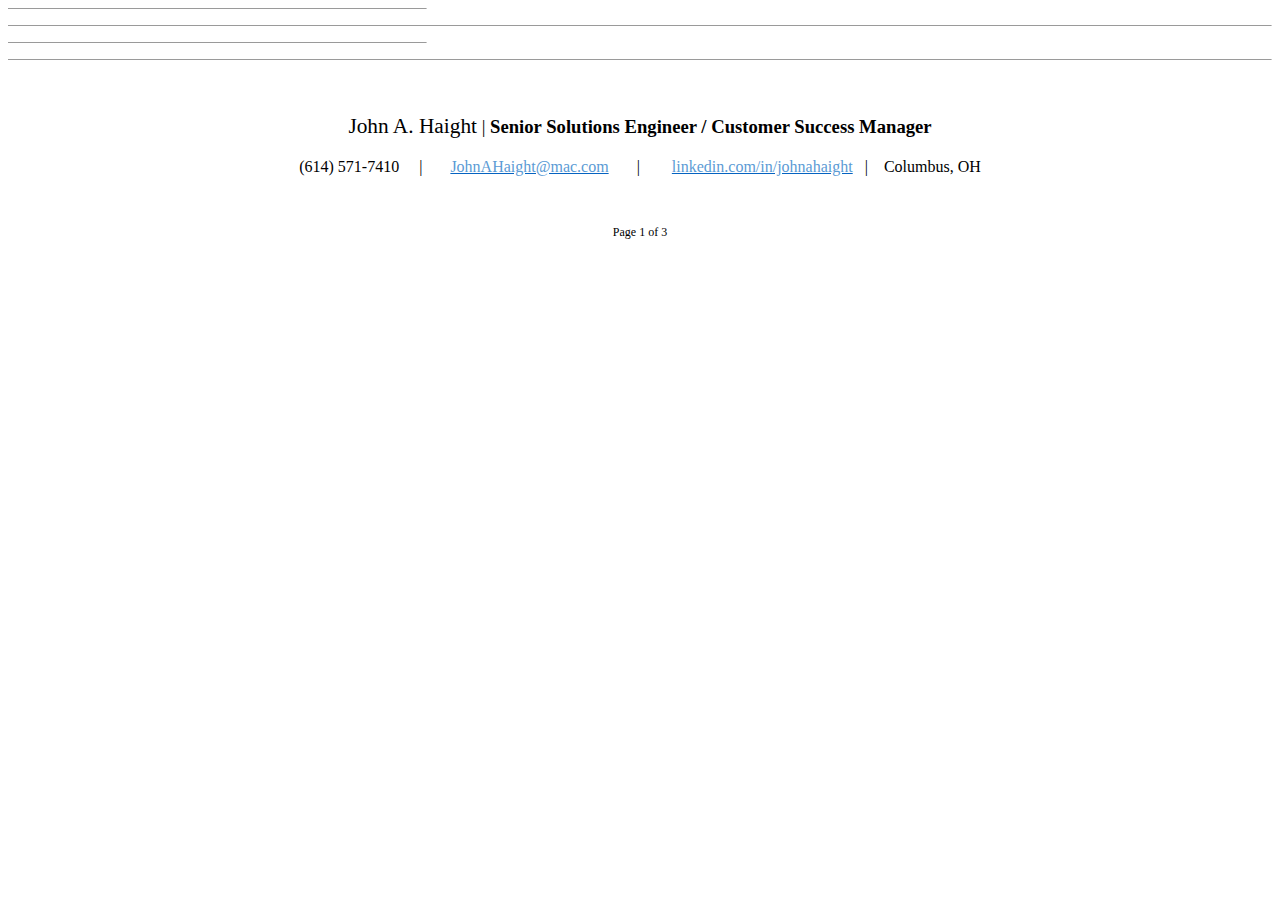
<file: 20210408 JAHaight - Resume - Solution Engineer_files/header.htm>
<html xmlns:v="urn:schemas-microsoft-com:vml"
xmlns:o="urn:schemas-microsoft-com:office:office"
xmlns:w="urn:schemas-microsoft-com:office:word"
xmlns:m="http://schemas.microsoft.com/office/2004/12/omml"
xmlns="http://www.w3.org/TR/REC-html40">

<head>
<meta http-equiv=Content-Type content="text/html; charset=windows-1252">
<meta name=ProgId content=Word.Document>
<meta name=Generator content="Microsoft Word 15">
<meta name=Originator content="Microsoft Word 15">
<link id=Main-File rel=Main-File
href="../20210408%20JAHaight%20-%20Resume%20-%20Solution%20Engineer.htm">
<!--[if gte mso 9]><xml>
 <o:shapedefaults v:ext="edit" spidmax="2051"/>
</xml><![endif]--><!--[if gte mso 9]><xml>
 <o:shapelayout v:ext="edit">
  <o:idmap v:ext="edit" data="2"/>
 </o:shapelayout></xml><![endif]-->
</head>

<body lang=EN-US link="#0563C1" vlink="#954F72">

<div style='mso-element:footnote-separator' id=fs>

<p class=MsoNormal style='line-height:normal'><span style='mso-special-character:
footnote-separator'><![if !supportFootnotes]>

<hr align=left size=1 width="33%">

<![endif]></span></p>

</div>

<div style='mso-element:footnote-continuation-separator' id=fcs>

<p class=MsoNormal style='line-height:normal'><span style='mso-special-character:
footnote-continuation-separator'><![if !supportFootnotes]>

<hr align=left size=1>

<![endif]></span></p>

</div>

<div style='mso-element:endnote-separator' id=es>

<p class=MsoNormal style='line-height:normal'><span style='mso-special-character:
footnote-separator'><![if !supportFootnotes]>

<hr align=left size=1 width="33%">

<![endif]></span></p>

</div>

<div style='mso-element:endnote-continuation-separator' id=ecs>

<p class=MsoNormal style='line-height:normal'><span style='mso-special-character:
footnote-continuation-separator'><![if !supportFootnotes]>

<hr align=left size=1>

<![endif]></span></p>

</div>

<div style='mso-element:header' id=eh1>

<p class=MsoHeader><o:p>&nbsp;</o:p></p>

</div>

<div style='mso-element:header' id=h1>

<p class=MsoNormal align=center style='mso-margin-top-alt:auto;margin-left:
.25in;text-align:center;text-indent:-.25in;line-height:150%;tab-stops:center 3.5in right 454.5pt 7.0in'><span
style='font-size:16.0pt;line-height:150%;color:windowtext'>John A. Haight</span><span
style='font-size:14.0pt;line-height:150%;color:windowtext'> | <b>Senior
Solutions Engineer / Customer Success Manager</b></span><b><span
style='font-size:12.0pt;line-height:150%;color:windowtext'><o:p></o:p></span></b></p>

<p class=MsoNormal align=center style='margin-top:2.0pt;margin-right:0in;
margin-bottom:2.0pt;margin-left:0in;text-align:center;line-height:normal;
tab-stops:center 1.25in 171.0pt 3.5in 4.75in 5.25in 418.5pt right 7.0in'><span
style='color:windowtext'>(614) 571-7410<span style='mso-tab-count:1'>���� </span>|<span
style='mso-tab-count:1'>������ </span></span><a
href="mailto:JohnAHaight@mac.com"><span style='color:#5B9BD5;mso-themecolor:
accent1'>JohnAHaight@mac.com</span></a><span class=MsoHyperlink><span
style='color:windowtext;text-decoration:none;text-underline:none'><span
style='mso-tab-count:1'>������ </span>|<span style='mso-tab-count:1'>������� </span></span></span><a
href="http://linkedin.com/in/johnahaight"><span style='color:#5B9BD5;
mso-themecolor:accent1'>linkedin.com/in/johnahaight</span></a><span
style='color:windowtext'><span style='mso-tab-count:1'>�� </span>|<span
style='mso-tab-count:1'>��� </span>Columbus, OH<o:p></o:p></span></p>

<p class=MsoNormal align=right style='margin-top:2.0pt;margin-right:0in;
margin-bottom:2.0pt;margin-left:0in;text-align:right;line-height:normal;
tab-stops:center 1.25in 171.0pt 3.5in 4.75in 5.25in 418.5pt right 7.0in'><span
style='mso-no-proof:yes'><!--[if gte vml 1]><v:line id="Straight_x0020_Connector_x0020_1"
 o:spid="_x0000_s2050" style='position:absolute;left:0;text-align:left;
 z-index:251659264;visibility:visible;mso-wrap-style:square;
 mso-width-percent:0;mso-height-percent:0;mso-wrap-distance-left:9pt;
 mso-wrap-distance-top:-3e-5mm;mso-wrap-distance-right:9pt;
 mso-wrap-distance-bottom:-3e-5mm;mso-position-horizontal:center;
 mso-position-horizontal-relative:margin;mso-position-vertical:absolute;
 mso-position-vertical-relative:text;mso-width-percent:0;mso-height-percent:0;
 mso-width-relative:margin;mso-height-relative:page' from="0,7.2pt" to="7in,7.2pt"
 o:gfxdata="UEsDBBQABgAIAAAAIQC2gziS/gAAAOEBAAATAAAAW0NvbnRlbnRfVHlwZXNdLnhtbJSRQU7DMBBF
90jcwfIWJU67QAgl6YK0S0CoHGBkTxKLZGx5TGhvj5O2G0SRWNoz/78nu9wcxkFMGNg6quQqL6RA
0s5Y6ir5vt9lD1JwBDIwOMJKHpHlpr69KfdHjyxSmriSfYz+USnWPY7AufNIadK6MEJMx9ApD/oD
OlTrorhX2lFEilmcO2RdNtjC5xDF9pCuTyYBB5bi6bQ4syoJ3g9WQ0ymaiLzg5KdCXlKLjvcW893
SUOqXwnz5DrgnHtJTxOsQfEKIT7DmDSUCaxw7Rqn8787ZsmRM9e2VmPeBN4uqYvTtW7jvijg9N/y
JsXecLq0q+WD6m8AAAD//wMAUEsDBBQABgAIAAAAIQA4/SH/1gAAAJQBAAALAAAAX3JlbHMvLnJl
bHOkkMFqwzAMhu+DvYPRfXGawxijTi+j0GvpHsDYimMaW0Yy2fr2M4PBMnrbUb/Q94l/f/hMi1qR
JVI2sOt6UJgd+ZiDgffL8ekFlFSbvV0oo4EbChzGx4f9GRdb25HMsYhqlCwG5lrLq9biZkxWOiqY
22YiTra2kYMu1l1tQD30/bPm3wwYN0x18gb45AdQl1tp5j/sFB2T0FQ7R0nTNEV3j6o9feQzro1i
OWA14Fm+Q8a1a8+Bvu/d/dMb2JY5uiPbhG/ktn4cqGU/er3pcvwCAAD//wMAUEsDBBQABgAIAAAA
IQAZ0JnN4AEAACkEAAAOAAAAZHJzL2Uyb0RvYy54bWysU02P0zAQvSPxHyzfadIKLauo6R66Wi4r
qFj4AV7HbixsjzU2TfrvGTtN9gOEBOJiZTzz3sx7nmxvRmfZSWE04Fu+XtWcKS+hM/7Y8m9f795d
cxaT8J2w4FXLzyrym93bN9shNGoDPdhOISMSH5shtLxPKTRVFWWvnIgrCMpTUgM6kSjEY9WhGIjd
2WpT11fVANgFBKlipNvbKcl3hV9rJdNnraNKzLacZkvlxHI+5rPabUVzRBF6Iy9jiH+YwgnjqelC
dSuSYD/Q/ELljESIoNNKgqtAayNV0UBq1vUrNQ+9CKpoIXNiWGyK/49WfjodkJmO3o4zLxw90UNC
YY59YnvwngwEZOvs0xBiQ+V7f8CsVI7+IdyD/B4pV71I5iCGqWzU6HI5SWVj8f28+K7GxCRdXr2v
6+uankfOuUo0MzBgTB8VOJY/Wm6Nz5aIRpzuY8qtRTOX5Gvr2UBiNh+IL8cRrOnujLUlyGul9hbZ
SdBCpLEII4ZnVRRZf1E0iShy0tmqif+L0mQYjb2eGrzkFFIqn2Ze66k6wzRNsAAvk/0JeKnPUFXW
+G/AC6J0Bp8WsDMe8HdjP1mhp/rZgUl3tuARuvMB58emfSzeX/6dvPDP4wJ/+sN3PwEAAP//AwBQ
SwMEFAAGAAgAAAAhAGCIUz7aAAAABwEAAA8AAABkcnMvZG93bnJldi54bWxMj8FOwzAMhu9IvENk
JG4sGdqg6ppOgIQ01BODA7tljddWNE7UeGt5ezJxYEd/v/X7c7GeXC9OOMTOk4b5TIFAqr3tqNHw
+fF6l4GIbMia3hNq+MEI6/L6qjC59SO942nLjUglFHOjoWUOuZSxbtGZOPMBKWUHPzjDaRwaaQcz
pnLXy3ulHqQzHaULrQn40mL9vT06DVX1PM6ZN/HxbVx+VSHsDptsqfXtzfS0AsE48f8ynPWTOpTJ
ae+PZKPoNaRHONHFAsQ5VSpLZP9HZFnIS//yFwAA//8DAFBLAQItABQABgAIAAAAIQC2gziS/gAA
AOEBAAATAAAAAAAAAAAAAAAAAAAAAABbQ29udGVudF9UeXBlc10ueG1sUEsBAi0AFAAGAAgAAAAh
ADj9If/WAAAAlAEAAAsAAAAAAAAAAAAAAAAALwEAAF9yZWxzLy5yZWxzUEsBAi0AFAAGAAgAAAAh
ABnQmc3gAQAAKQQAAA4AAAAAAAAAAAAAAAAALgIAAGRycy9lMm9Eb2MueG1sUEsBAi0AFAAGAAgA
AAAhAGCIUz7aAAAABwEAAA8AAAAAAAAAAAAAAAAAOgQAAGRycy9kb3ducmV2LnhtbFBLBQYAAAAA
BAAEAPMAAABBBQAAAAA=
" strokecolor="black [3213]" strokeweight="1pt">
 <v:stroke joinstyle="miter"/>
 <o:lock v:ext="edit" shapetype="f"/>
 <w:wrap anchorx="margin"/>
</v:line><![endif]--></span><span style='color:windowtext'><o:p></o:p></span></p>

</div>

<div style='mso-element:footer' id=ef1>

<p class=MsoFooter><o:p>&nbsp;</o:p></p>

</div>

<div style='mso-element:footer' id=f1>

<p class=MsoNormal align=center style='text-align:center;tab-stops:right 454.5pt'><span
style='mso-no-proof:yes'><!--[if gte vml 1]><v:line id="Straight_x0020_Connector_x0020_2"
 o:spid="_x0000_s2049" style='position:absolute;left:0;text-align:left;
 z-index:251661312;visibility:visible;mso-wrap-style:square;
 mso-width-percent:0;mso-height-percent:0;mso-wrap-distance-left:9pt;
 mso-wrap-distance-top:-3e-5mm;mso-wrap-distance-right:9pt;
 mso-wrap-distance-bottom:-3e-5mm;mso-position-horizontal:center;
 mso-position-horizontal-relative:margin;mso-position-vertical:absolute;
 mso-position-vertical-relative:text;mso-width-percent:0;mso-height-percent:0;
 mso-width-relative:margin;mso-height-relative:page' from="0,-10.8pt" to="7in,-10.8pt"
 o:gfxdata="UEsDBBQABgAIAAAAIQC2gziS/gAAAOEBAAATAAAAW0NvbnRlbnRfVHlwZXNdLnhtbJSRQU7DMBBF
90jcwfIWJU67QAgl6YK0S0CoHGBkTxKLZGx5TGhvj5O2G0SRWNoz/78nu9wcxkFMGNg6quQqL6RA
0s5Y6ir5vt9lD1JwBDIwOMJKHpHlpr69KfdHjyxSmriSfYz+USnWPY7AufNIadK6MEJMx9ApD/oD
OlTrorhX2lFEilmcO2RdNtjC5xDF9pCuTyYBB5bi6bQ4syoJ3g9WQ0ymaiLzg5KdCXlKLjvcW893
SUOqXwnz5DrgnHtJTxOsQfEKIT7DmDSUCaxw7Rqn8787ZsmRM9e2VmPeBN4uqYvTtW7jvijg9N/y
JsXecLq0q+WD6m8AAAD//wMAUEsDBBQABgAIAAAAIQA4/SH/1gAAAJQBAAALAAAAX3JlbHMvLnJl
bHOkkMFqwzAMhu+DvYPRfXGawxijTi+j0GvpHsDYimMaW0Yy2fr2M4PBMnrbUb/Q94l/f/hMi1qR
JVI2sOt6UJgd+ZiDgffL8ekFlFSbvV0oo4EbChzGx4f9GRdb25HMsYhqlCwG5lrLq9biZkxWOiqY
22YiTra2kYMu1l1tQD30/bPm3wwYN0x18gb45AdQl1tp5j/sFB2T0FQ7R0nTNEV3j6o9feQzro1i
OWA14Fm+Q8a1a8+Bvu/d/dMb2JY5uiPbhG/ktn4cqGU/er3pcvwCAAD//wMAUEsDBBQABgAIAAAA
IQCOuC9t4QEAACkEAAAOAAAAZHJzL2Uyb0RvYy54bWysU02P0zAQvSPxHyzfadIKLauo6R66Wi4r
qFj4AV7HbizsGcs2TfrvGTtN9gOEBOJiZTzz3sx7nmxvRmfZSYVoEFq+XtWcKZDYGTi2/NvXu3fX
nMUkoBMWQbX8rCK/2b19sx18ozbYo+1UYEQCsRl8y/uUfFNVUfbKibhCr4CSGoMTicJwrLogBmJ3
ttrU9VU1YOh8QKlipNvbKcl3hV9rJdNnraNKzLacZkvlDOV8zGe124rmGITvjbyMIf5hCicMUNOF
6lYkwX4E8wuVMzJgRJ1WEl2FWhupigZSs65fqXnohVdFC5kT/WJT/H+08tPpEJjpWr7hDISjJ3pI
QZhjn9geAchADGyTfRp8bKh8D4eQlcoRHvw9yu+RctWLZA6in8pGHVwuJ6lsLL6fF9/VmJiky6v3
dX1d0/PIOVeJZgb6ENNHhY7lj5ZbA9kS0YjTfUy5tWjmknxtgQ20iJsPxJfjiNZ0d8baEuS1Unsb
2EnQQqRxnYURw7MqiixcFE0iipx0tmri/6I0GUZjr6cGLzmFlArSzGuBqjNM0wQL8DLZn4CX+gxV
ZY3/BrwgSmeEtICdAQy/G/vJCj3Vzw5MurMFj9idD2F+bNrH4tzl38kL/zwu8Kc/fPcTAAD//wMA
UEsDBBQABgAIAAAAIQDeVRYL3AAAAAkBAAAPAAAAZHJzL2Rvd25yZXYueG1sTI9BS8NAEIXvgv9h
GcFbu5tCa4jZFBWESk5WD3rbZqdJMDu7ZKdN/PduQdDjvPd4871yO7tBnHGMvScN2VKBQGq87anV
8P72vMhBRDZkzeAJNXxjhG11fVWawvqJXvG851akEoqF0dAxh0LK2HToTFz6gJS8ox+d4XSOrbSj
mVK5G+RKqY10pqf0oTMBnzpsvvYnp6GuH6eMeRfvXqb1Rx3C53GXr7W+vZkf7kEwzvwXhgt+Qocq
MR38iWwUg4Y0hDUsVtkGxMVWKk/S4VeSVSn/L6h+AAAA//8DAFBLAQItABQABgAIAAAAIQC2gziS
/gAAAOEBAAATAAAAAAAAAAAAAAAAAAAAAABbQ29udGVudF9UeXBlc10ueG1sUEsBAi0AFAAGAAgA
AAAhADj9If/WAAAAlAEAAAsAAAAAAAAAAAAAAAAALwEAAF9yZWxzLy5yZWxzUEsBAi0AFAAGAAgA
AAAhAI64L23hAQAAKQQAAA4AAAAAAAAAAAAAAAAALgIAAGRycy9lMm9Eb2MueG1sUEsBAi0AFAAG
AAgAAAAhAN5VFgvcAAAACQEAAA8AAAAAAAAAAAAAAAAAOwQAAGRycy9kb3ducmV2LnhtbFBLBQYA
AAAABAAEAPMAAABEBQAAAAA=
" strokecolor="black [3213]" strokeweight="1pt">
 <v:stroke joinstyle="miter"/>
 <o:lock v:ext="edit" shapetype="f"/>
 <w:wrap anchorx="margin"/>
</v:line><![endif]--></span><span style='font-size:9.0pt;line-height:115%'>Page
</span><!--[if supportFields]><span style='font-size:9.0pt;line-height:115%'><span
style='mso-element:field-begin'></span><span
style='mso-spacerun:yes'>�</span>PAGE <span style='mso-element:field-separator'></span></span><![endif]--><span
style='font-size:9.0pt;line-height:115%'><span style='mso-no-proof:yes'>1</span></span><!--[if supportFields]><span
style='font-size:9.0pt;line-height:115%'><span style='mso-element:field-end'></span></span><![endif]--><span
style='font-size:9.0pt;line-height:115%'> of <span style='mso-field-code:" NUMPAGES "'><span
style='mso-no-proof:yes'>3</span></span></span><span style='font-size:9.0pt;
line-height:115%;font-family:"Times New Roman",serif'><o:p></o:p></span></p>

</div>

<div style='mso-element:header' id=fh1>

<p class=MsoHeader><o:p>&nbsp;</o:p></p>

</div>

<div style='mso-element:footer' id=ff1>

<p class=MsoFooter><o:p>&nbsp;</o:p></p>

</div>

</body>

</html>
</file>
<file: css/layout.css>
/* layout.css */
.wrapper {
    display: grid;
    box-sizing: border-box;
    grid-template-rows: 1fr auto auto;
    /* grid-template-rows: minmax(150px, 25%) 1fr; */

}   

header, header .container, .container, main, footer {
    display: flex;
    flex-direction: row;
    justify-content: space-between;
    place-items: center;
    /* vertical-align: middle; */
}

header {
    background-color: black;
    padding: 1em 1.5em;
}

/* This controls the left navigation */
.container h1 {
    /* border: 5px solid rgb(12, 201, 226); */
    padding: 0.5em 1em;
}

/* This controls the right navigation */
header .container {
    /* border: 5px solid rgb(250, 8, 189); */
    column-gap: 40px;
    align-items:stretch;
}
</file>
<file: css/style.css>
html {
  font: 14pt Arial, Helvetica, sans-serif;
  background: -webkit-linear-gradient(
    0deg,
    rgb(0, 0, 0, 1) 0%,
    rgb(255, 255, 255, 1) 45%
  );
  scroll-behavior: smooth;
}

h1 {
  color: white;
  font-family: "Lucida Sans", "Lucida Sans Regular", "Lucida Grande",
    "Lucida Sans Unicode", Geneva, Verdana, sans-serif;
  font-weight: lighter;
  text-shadow: 6px 4px 3px rgb(110, 138, 186);
}

p {
  margin-block-start: 0;
  margin-block-end: 0;
}

a:-webkit-any-link {
  cursor: pointer;
  text-decoration: none;
}

.nav-menu-left {
  padding-left: 50px;
}

.nav-menu-right {
  font-size: 28pt;
  /* background-color: black; */
  color: white;
  text-shadow: 4px 3px 2px rgba(255, 255, 255, 0.6);
}

.red {
  color: red;
}

a:visited {
  text-decoration: none;
}

a:hover {
  color: white;
  text-shadow: 1px 2px 1px rgba(128, 128, 128, 0.6);
}

.nav-menu-right:hover {
  color: red;
  text-shadow: 1px 2px 1px rgba(255, 255, 255, 0.6);
}

main {
  background: -webkit-linear-gradient(
    0deg,
    rgb(0, 0, 0, 1) 0%,
    rgb(255, 255, 255, 1) 45%
  );
  font-size: 28pt;
  font-weight: lighter;
  letter-spacing: 0.25em;
  /* background-color: black; */
  color: black;
  text-shadow: 4px 3px 2px rgb(110, 138, 186);
  place-content: middle;
}

.firstBox {
  padding: 0px 50px;
}

.firstBox .resume {
  font-size: 12pt;
  line-height: 1.3rem;
  background-color: rgb(255, 255, 255, 0.7);
}
.other-pages {
  color: white;
  /* font-size: 36pt; */
  font-weight: lighter;
}

footer {
  color: white;
  background: -webkit-linear-gradient(
    0deg,
    rgb(0, 0, 0, 1) 0%,
    rgb(255, 255, 255, 1) 45%
  );
  padding: 0px 20px;
}

a[href^="mailto:"] {
  font-size: 14pt;
  /* font-weight: bold; */
  color: white;
}

#my-phone {
  font-size: 14pt;
  font-weight: bold;
  color: black;
}

#linkedin-logo {
  padding: 0;
}

#my-copyright {
  color: black;
  font-size: smaller;
}
.logo {
  padding-left: 250px;
}

.resume, .fav-links-body {
  background-color: white;
  font-size: 11pt;
  text-shadow: none;
  letter-spacing: 0;
  padding: 0em 1em;
  /* line-height: 1.5em; */
}

#textbox {
  width: 90%;
  /* margin: 90px auto; */
  padding: 10px;
  border: 1px solid #ccc;
}

.alignleft {
  float: left;
}

.alignright {
  float: right;
}

element.style {
  clear: both;
}

div {
  display: block;
}

.rtitle {
  font-size: 22pt;
  font-weight: bold;
  padding-top: 5px;
}

.rrole {
  font-size: 14pt;
  font-weight: bold;
  /* margin-bottom: 1rem; */
}

.rsection {
  padding-top: 1em;
  margin-bottom: 0px;
}

.resume hr {
  margin-bottom: 1px;
}

.resume ul {
  padding-top: 0;
  padding-bottom: 0;
}

.resume li {
  line-height: 1rem;
}

.fav-links {
	color: black;
	font-size: 1em;
	text-shadow: 1px 1px 1px rgba(0, 0, 0, 0.2);
}

.fav-links:hover {
	color: red;
	text-shadow: 1px 1px 1px rgba(0, 0, 0, 0.2);
  }
</file>
